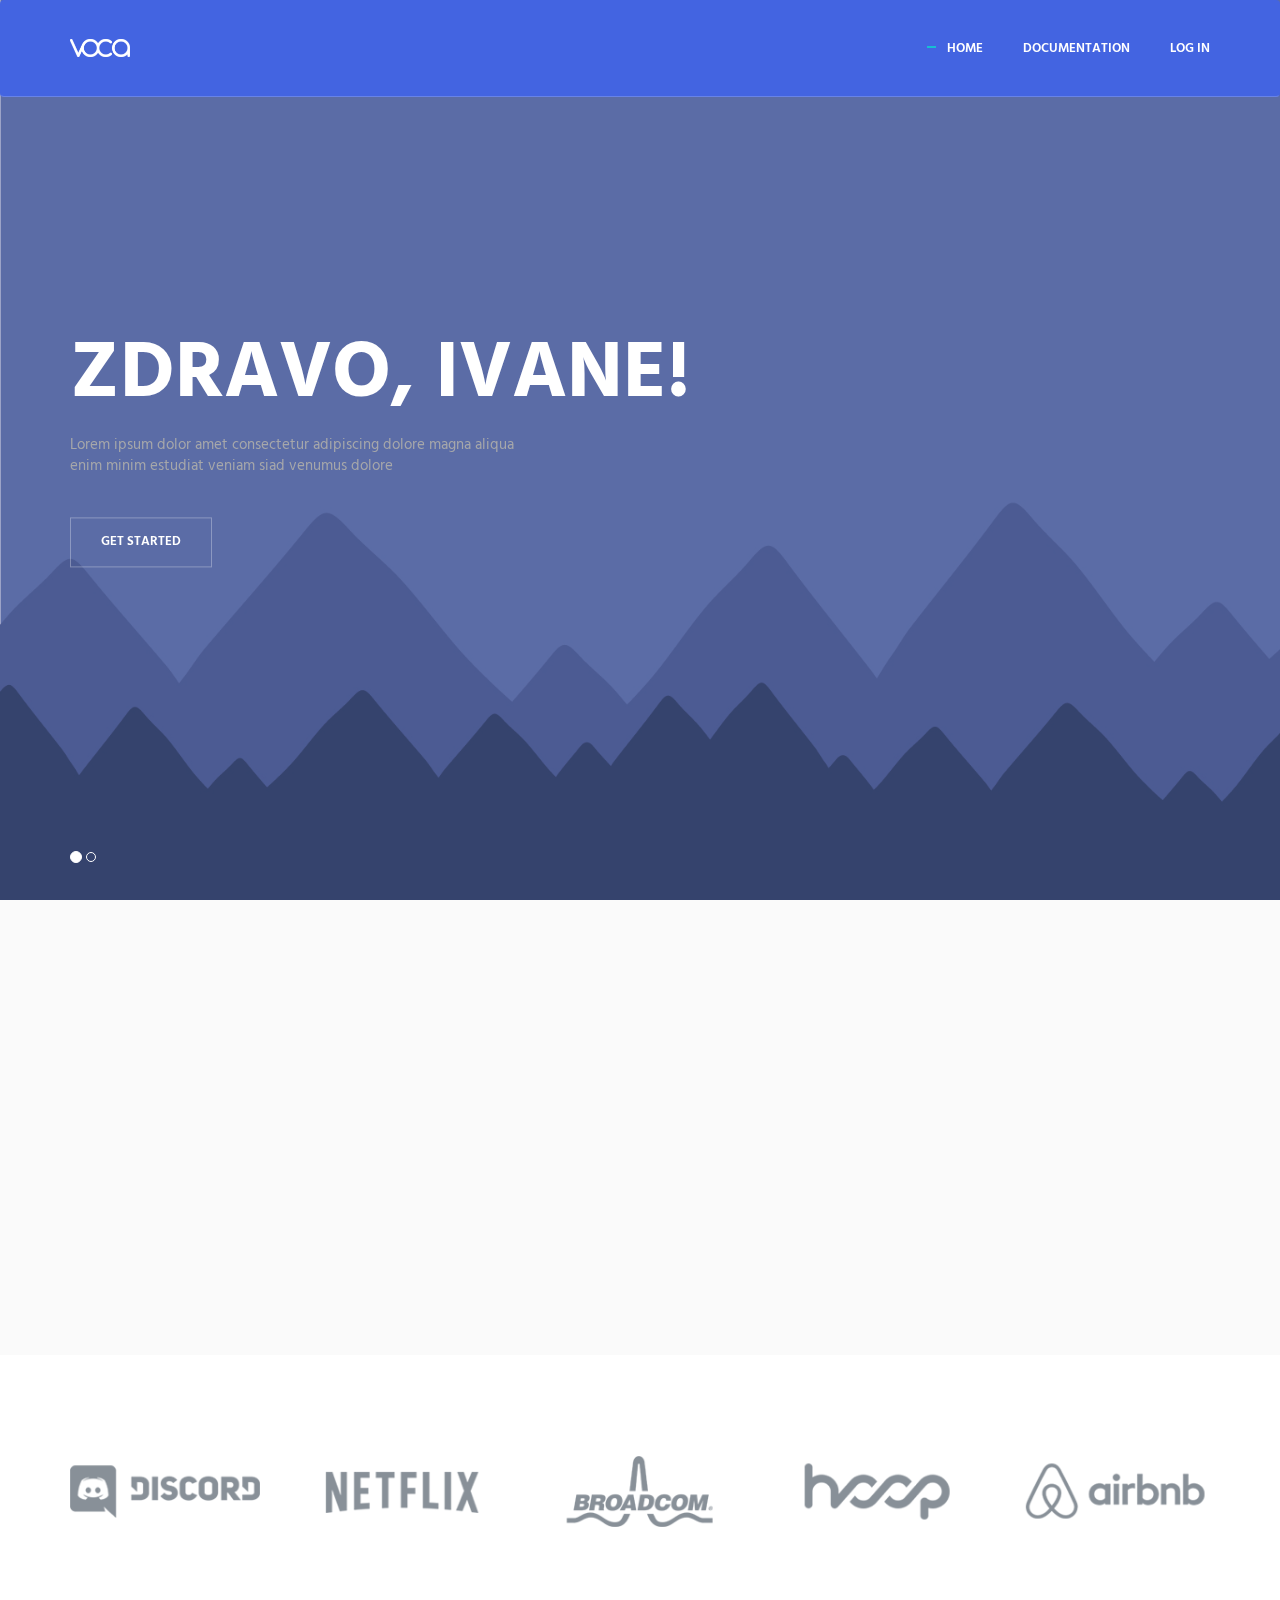
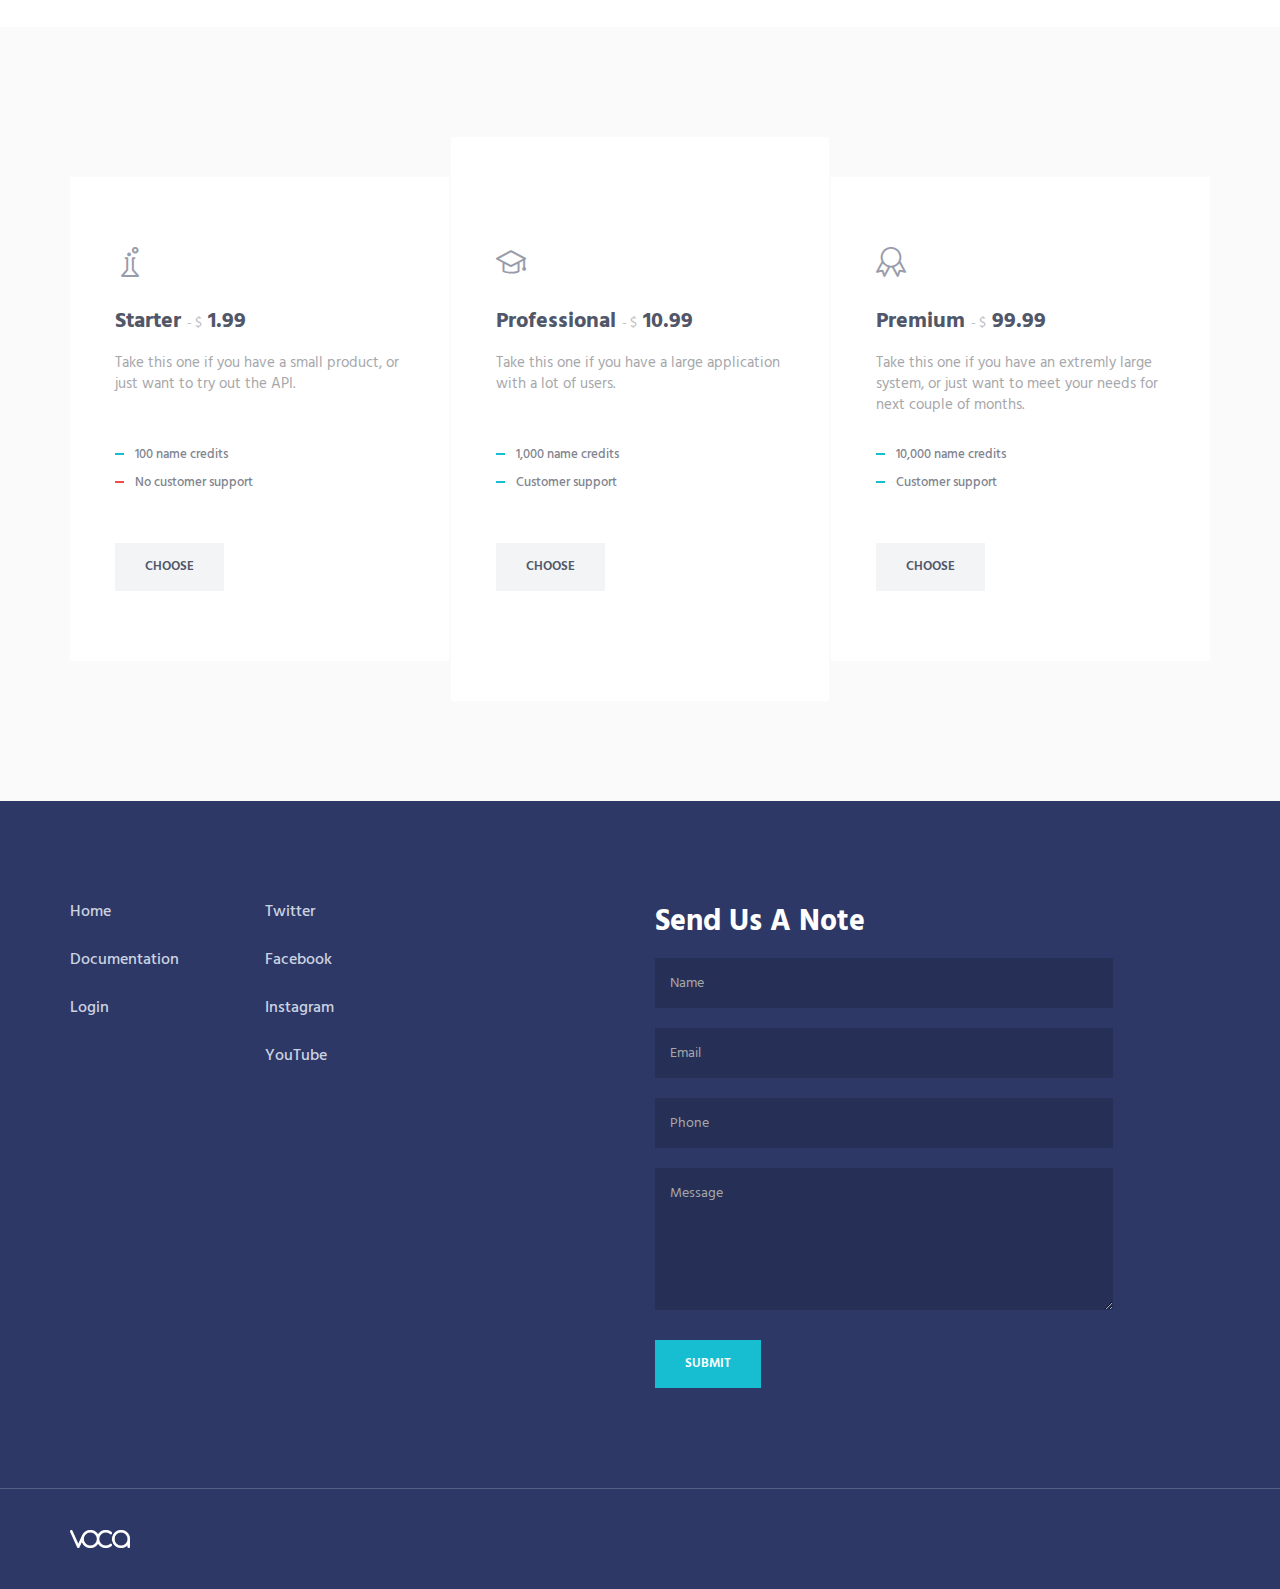
<file: static/index.html>
<!DOCTYPE html>
<html lang="en" class="no-js">
    <!-- BEGIN HEAD -->
    <head>
        <meta charset="utf-8"/>
        <title>Voca API | Official website</title>
        <meta http-equiv="X-UA-Compatible" content="IE=edge">
        <meta content="width=device-width, initial-scale=1" name="viewport"/>
        <meta content="" name="description"/>
        <meta content="" name="author"/>

        <!-- GLOBAL MANDATORY STYLES -->
        <link href="http://fonts.googleapis.com/css?family=Hind:300,400,500,600,700" rel="stylesheet" type="text/css">
        <link href="vendor/simple-line-icons/simple-line-icons.min.css" rel="stylesheet" type="text/css"/>
        <link href="vendor/bootstrap/css/bootstrap.min.css" rel="stylesheet" type="text/css"/>

        <!-- PAGE LEVEL PLUGIN STYLES -->
        <link href="css/animate.css" rel="stylesheet">
        <link href="vendor/swiper/css/swiper.min.css" rel="stylesheet" type="text/css"/>

        <!-- THEME STYLES -->
        <link href="css/layout.css" rel="stylesheet" type="text/css"/>

        <!-- Favicon -->
        <link rel="shortcut icon" href="favicon.ico"/>
    </head>
    <!-- END HEAD -->

    <!-- BODY -->
    <body>

        <!--========== HEADER ==========-->
        <header class="header navbar-fixed-top">
            <!-- Navbar -->
            <nav class="navbar" role="navigation">
                <div class="container">
                    <!-- Brand and toggle get grouped for better mobile display -->
                    <div class="menu-container">
                        <button type="button" class="navbar-toggle" data-toggle="collapse" data-target=".nav-collapse">
                            <span class="sr-only">Toggle navigation</span>
                            <span class="toggle-icon"></span>
                        </button>

                        <!-- Logo -->
                        <div class="logo">
                            <a class="logo-wrap" href="index.html">
                                <img class="logo-img logo-img-main" src="img/logo.png" alt="Asentus Logo">
                                <img class="logo-img logo-img-active" src="img/logo-dark.png" alt="Asentus Logo">
                            </a>
                        </div>
                        <!-- End Logo -->
                    </div>

                    <!-- Collect the nav links, forms, and other content for toggling -->
                    <div class="collapse navbar-collapse nav-collapse">
                        <div class="menu-container">
                            <ul class="navbar-nav navbar-nav-right">
                                <li class="nav-item"><a class="nav-item-child nav-item-hover active" href="index.html">Home</a></li>
                                <li class="nav-item"><a class="nav-item-child nav-item-hover" href="documentation.html">Documentation</a></li>
                                <li class="nav-item"><a class="nav-item-child nav-item-hover" href="login.html">Log in</a></li>
                            </ul>
                        </div>
                    </div>
                    <!-- End Navbar Collapse -->
                </div>
            </nav>
            <!-- Navbar -->
        </header>
        <!--========== END HEADER ==========-->

        <!--========== SLIDER ==========-->
        <div id="carousel-example-generic" class="carousel slide" data-ride="carousel">
            <div class="container">
                <!-- Indicators -->
                <ol class="carousel-indicators">
                    <li data-target="#carousel-example-generic" data-slide-to="0" class="active"></li>
                    <li data-target="#carousel-example-generic" data-slide-to="1"></li>
                </ol>
            </div>

            <!-- Wrapper for slides -->
            <div class="carousel-inner"  style="background-image: url('img/1920x1080/01.jpg'); background-size: cover;" role="listbox">
                <div class="item active">
                    <div class="container">
                        <div class="carousel-centered">
                            <div class="margin-b-40">
                                <h1 class="carousel-title">Zdravo, Ivane!</h1>
                                <p>Lorem ipsum dolor amet consectetur adipiscing dolore magna aliqua <br/> enim minim estudiat veniam siad venumus dolore</p>
                            </div>
                            <a href="#" class="btn-theme btn-theme-sm btn-white-brd text-uppercase">Get started</a>
                        </div>
                    </div>
                </div>
                <div class="item">
                    <div class="container">
                        <div class="carousel-centered">
                            <div class="margin-b-40">
                                <h2 class="carousel-title">Hi-Tech Design</h2>
                                <p>Lorem ipsum dolor amet consectetur adipiscing dolore magna aliqua <br/> enim minim estudiat veniam siad venumus dolore</p>
                            </div>
                            <a href="#" class="btn-theme btn-theme-sm btn-white-brd text-uppercase">Get started</a>
                        </div>
                    </div>
                </div>
            </div>
        </div>
        <!--========== SLIDER ==========-->

        <!--========== PAGE LAYOUT ==========-->
        <!-- Service -->
        <div class="bg-color-sky-light" data-auto-height="true">
            <div class="content-lg container">
			
                <div class="row row-space-1 margin-b-2">
                    <div class="col-sm-4 sm-margin-b-2">
                        <div class="wow fadeInLeft" data-wow-duration=".3" data-wow-delay=".3s">
                            <div class="service" data-height="height">
                                <div class="service-element">
                                    <i class="service-icon icon-speedometer"></i>
                                </div>
                                <div class="service-info">
                                    <h3>Adjustuble</h3>
                                    <p class="margin-b-5">You can adjust the amount of names to your needs.</p>
                                </div>
                                <a href="#" class="content-wrapper-link"></a>    
                            </div>
                        </div>
                    </div>
                    <div class="col-sm-4 sm-margin-b-2">
                        <div class="wow fadeInLeft" data-wow-duration=".3" data-wow-delay=".2s">
                            <div class="service" data-height="height">
                                <div class="service-element">
                                    <i class="service-icon icon-user"></i>
                                </div>
                                <div class="service-info">
                                    <h3>More personal</h3>
                                    <p class="margin-b-5">We make your applications sound more personal.</p>
                                </div>
                                <a href="#" class="content-wrapper-link"></a>    
                            </div>
                        </div>
                    </div>
                    <div class="col-sm-4">
                        <div class="wow fadeInLeft" data-wow-duration=".3" data-wow-delay=".1s">
                            <div class="service" data-height="height">
                                <div class="service-element">
                                    <i class="service-icon icon-badge"></i>
                                </div>
                                <div class="service-info">
                                    <h3>Human supervised</h3>
                                    <p class="margin-b-5">We review every single name that we guarantee for.</p>
                                </div>
                                <a href="#" class="content-wrapper-link"></a>    
                            </div>
                        </div>
                    </div>
                </div>
                <!--// end row -->

            </div>
        </div>
        <!-- End Service -->

        <!-- Clients -->
        <div class="bg-color-white">
            <div class="content-lg container">
                <!-- Swiper Clients -->
                <div class="swiper-slider swiper-clients">
                    <!-- Swiper Wrapper -->
                    <div class="swiper-wrapper">
                        <div class="swiper-slide">
                            <img class="swiper-clients-img" src="img/clients/01.png" alt="Clients Logo">
                        </div>
                        <div class="swiper-slide">
                            <img class="swiper-clients-img" src="img/clients/02.png" alt="Clients Logo">
                        </div>
                        <div class="swiper-slide">
                            <img class="swiper-clients-img" src="img/clients/03.png" alt="Clients Logo">
                        </div>
                        <div class="swiper-slide">
                            <img class="swiper-clients-img" src="img/clients/04.png" alt="Clients Logo">
                        </div>
                        <div class="swiper-slide">
                            <img class="swiper-clients-img" src="img/clients/05.png" alt="Clients Logo">
                        </div>
                        <div class="swiper-slide">
                            <img class="swiper-clients-img" src="img/clients/06.png" alt="Clients Logo">
                        </div>
                    </div>
                    <!-- End Swiper Wrapper -->
                </div>
                <!-- End Swiper Clients -->
            </div>
        </div>
        <!-- End Clients -->

        <!-- Pricing -->
        <div class="bg-color-sky-light">
            <div class="content-lg container">
                <div class="row row-space-1">
                    <div class="col-sm-4 sm-margin-b-2">
                        <!-- Pricing -->
                        <div class="pricing">
                            <div class="margin-b-30">
                                <i class="pricing-icon icon-chemistry"></i>
                                <h3>Starter <span> - $</span> 1.99</h3>
                                <p>Take this one if you have a small product, or just want to try out the API.<br/><br/></p>
                            </div>
                            <ul class="list-unstyled pricing-list margin-b-50">
                                <li class="pricing-list-item">100 name credits</li>
                                <li class="pricing-list-item negative">No customer support</li>
                            </ul>
                            <a href="pricing.html" class="btn-theme btn-theme-sm btn-default-bg text-uppercase">Choose</a>
                        </div>
                        <!-- End Pricing -->
                    </div>
                    <div class="col-sm-4 sm-margin-b-2">
                        <!-- Pricing -->
                        <div class="pricing pricing-active">
                            <div class="margin-b-30">
                                <i class="pricing-icon icon-graduation"></i>
                                <h3>Professional <span> - $</span> 10.99</h3>
                                <p>Take this one if you have a large application with a lot of users.<br/><br/></p>
                            </div>
                            <ul class="list-unstyled pricing-list margin-b-50">
                                <li class="pricing-list-item">1,000 name credits</li>
                                <li class="pricing-list-item">Customer support</li>
                            </ul>
                            <a href="pricing.html" class="btn-theme btn-theme-sm btn-default-bg text-uppercase">Choose</a>
                        </div>
                        <!-- End Pricing -->
                    </div>
                    <div class="col-sm-4">
                        <!-- Pricing -->
                        <div class="pricing">
                            <div class="margin-b-30">
                                <i class="pricing-icon icon-badge"></i>
                                <h3>Premium <span> - $</span> 99.99</h3>
                                <p>Take this one if you have an extremly large system, or just want to meet your needs for next couple of months.</p>
                            </div>
                            <ul class="list-unstyled pricing-list margin-b-50">
                                <li class="pricing-list-item">10,000 name credits</li>
                                <li class="pricing-list-item">Customer support</li>
                            </ul>
                            <a href="pricing.html" class="btn-theme btn-theme-sm btn-default-bg text-uppercase">Choose</a>
                        </div>
                        <!-- End Pricing -->
                    </div>
                </div>
                <!--// end row -->
            </div>
        </div>
        <!-- End Pricing -->

        <!--========== END PAGE LAYOUT ==========-->

        <!--========== FOOTER ==========-->
        <footer class="footer">
            <!-- Links -->
            <div class="footer-seperator">
                <div class="content-lg container">
                    <div class="row">
                        <div class="col-sm-2 sm-margin-b-50">
                            <!-- List -->
                            <ul class="list-unstyled footer-list">
                                <li class="footer-list-item"><a class="footer-list-link" href="#">Home</a></li>
                                <li class="footer-list-item"><a class="footer-list-link" href="#">Documentation</a></li>
                                <li class="footer-list-item"><a class="footer-list-link" href="#">Login</a></li>
                            </ul>
                            <!-- End List -->
                        </div>
                        <div class="col-sm-4 sm-margin-b-30">
                            <!-- List -->
                            <ul class="list-unstyled footer-list">
                                <li class="footer-list-item"><a class="footer-list-link" href="#">Twitter</a></li>
                                <li class="footer-list-item"><a class="footer-list-link" href="#">Facebook</a></li>
                                <li class="footer-list-item"><a class="footer-list-link" href="#">Instagram</a></li>
                                <li class="footer-list-item"><a class="footer-list-link" href="#">YouTube</a></li>
                            </ul>
                            <!-- End List -->
                        </div>
                        <div class="col-sm-5 sm-margin-b-30">
                            <h2 class="color-white">Send Us A Note</h2>
                            <input type="text" class="form-control footer-input margin-b-20" placeholder="Name" required>
                            <input type="email" class="form-control footer-input margin-b-20" placeholder="Email" required>
                            <input type="text" class="form-control footer-input margin-b-20" placeholder="Phone" required>
                            <textarea class="form-control footer-input margin-b-30 padding-control" rows="6" placeholder="Message" required></textarea>
                            <button type="submit" class="btn-theme btn-theme-sm btn-base-bg text-uppercase">Submit</button>
                        </div>
                    </div>
                    <!--// end row -->
                </div>
            </div>
            <!-- End Links -->

            <!-- Copyright -->
            <div class="content container">
                <div class="row">
                    <div class="col-xs-6">
                        <img class="footer-logo" src="img/logo.png" alt="Asentus Logo">
                    </div>
                </div>
                <!--// end row -->
            </div>
            <!-- End Copyright -->
        </footer>
        <!--========== END FOOTER ==========-->

        <!-- Back To Top -->
        <a href="javascript:void(0);" class="js-back-to-top back-to-top">Top</a>

        <!-- JAVASCRIPTS(Load javascripts at bottom, this will reduce page load time) -->
        <!-- CORE PLUGINS -->
        <script src="vendor/jquery.min.js" type="text/javascript"></script>
        <script src="vendor/jquery-migrate.min.js" type="text/javascript"></script>
        <script src="vendor/bootstrap/js/bootstrap.min.js" type="text/javascript"></script>

        <!-- PAGE LEVEL PLUGINS -->
        <script src="vendor/jquery.easing.js" type="text/javascript"></script>
        <script src="vendor/jquery.back-to-top.js" type="text/javascript"></script>
        <script src="vendor/jquery.smooth-scroll.js" type="text/javascript"></script>
        <script src="vendor/jquery.wow.min.js" type="text/javascript"></script>
        <script src="vendor/swiper/js/swiper.jquery.min.js" type="text/javascript"></script>
        <script src="vendor/masonry/jquery.masonry.pkgd.min.js" type="text/javascript"></script>
        <script src="vendor/masonry/imagesloaded.pkgd.min.js" type="text/javascript"></script>

        <!-- PAGE LEVEL SCRIPTS -->
        <script src="js/layout.min.js" type="text/javascript"></script>
        <script src="js/components/wow.min.js" type="text/javascript"></script>
        <script src="js/components/swiper.min.js" type="text/javascript"></script>
        <script src="js/components/masonry.min.js" type="text/javascript"></script>

    </body>
    <!-- END BODY -->
</html>
</file>
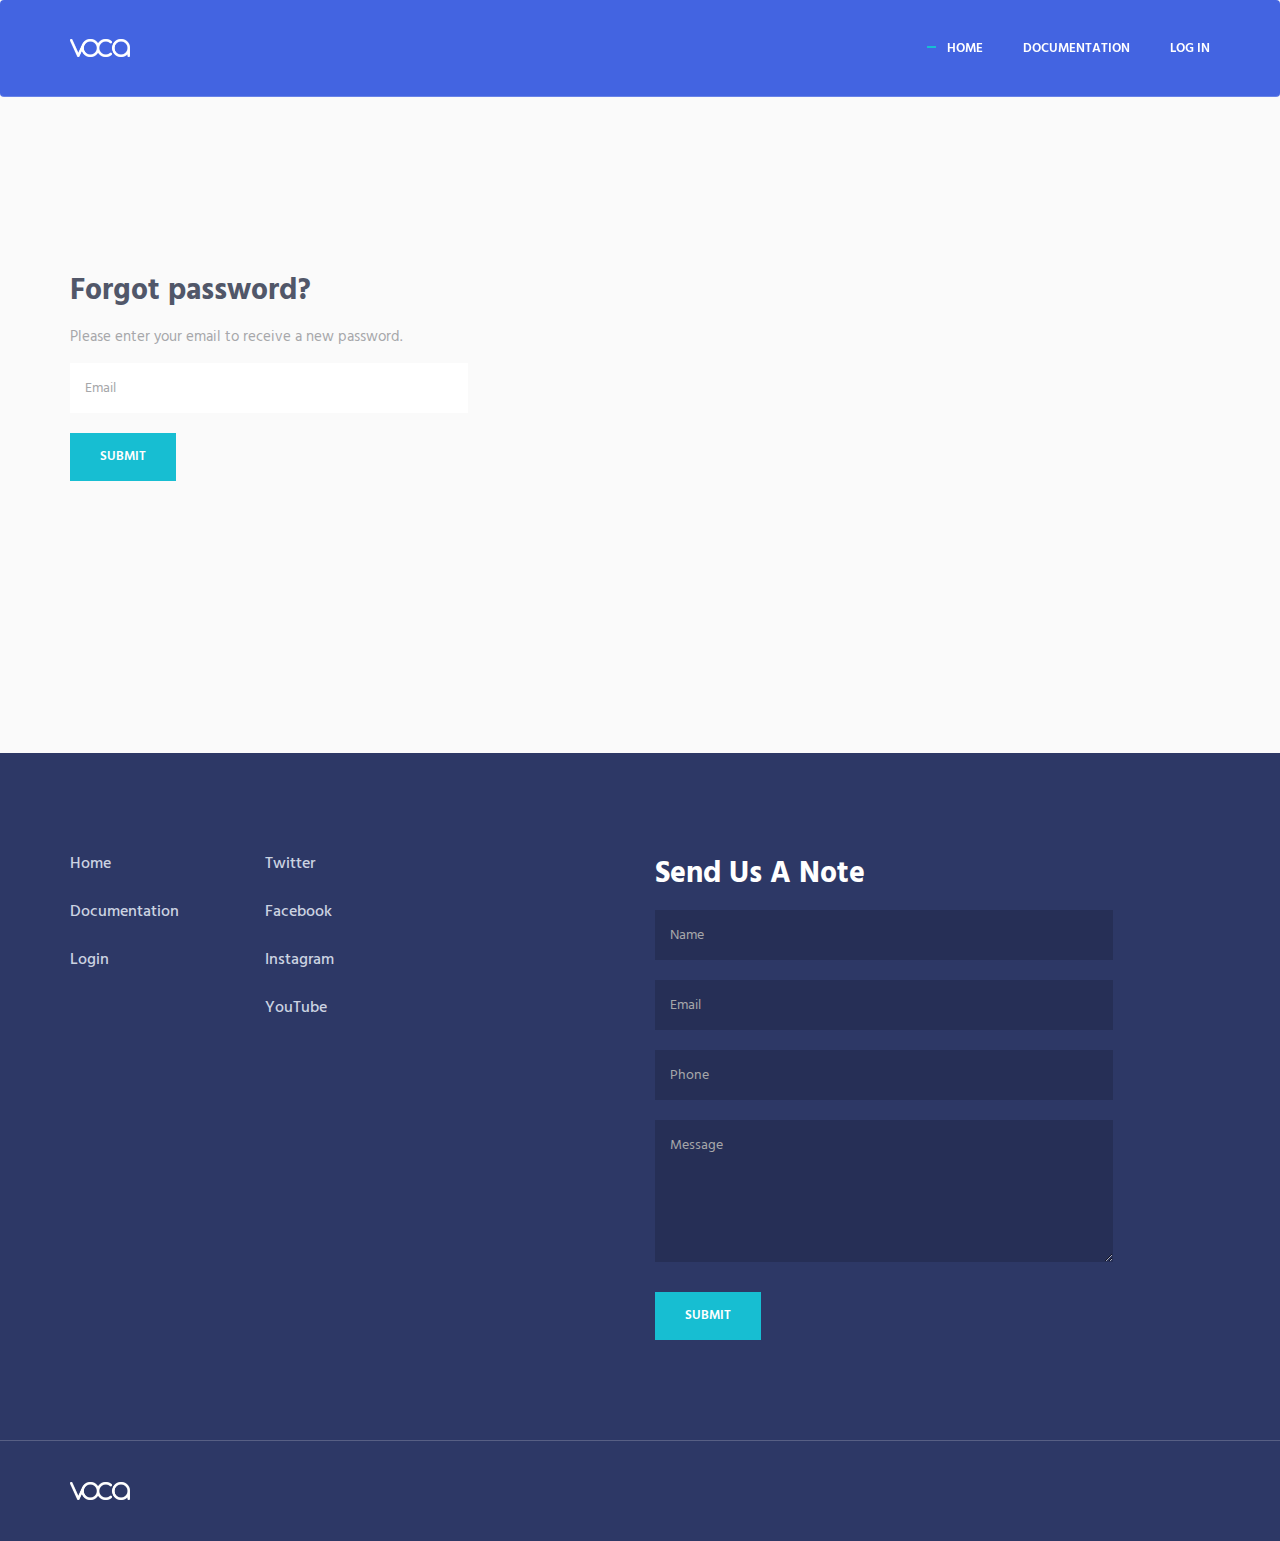
<file: static/forgot-password.html>
<!DOCTYPE html>
<html lang="en" class="no-js">
    <!-- BEGIN HEAD -->
    <head>
        <meta charset="utf-8"/>
        <title>Voca API | Official website</title>
        <meta http-equiv="X-UA-Compatible" content="IE=edge">
        <meta content="width=device-width, initial-scale=1" name="viewport"/>
        <meta content="" name="description"/>
        <meta content="" name="author"/>

        <!-- GLOBAL MANDATORY STYLES -->
        <link href="http://fonts.googleapis.com/css?family=Hind:300,400,500,600,700" rel="stylesheet" type="text/css">
        <link href="vendor/simple-line-icons/simple-line-icons.min.css" rel="stylesheet" type="text/css"/>
        <link href="vendor/bootstrap/css/bootstrap.min.css" rel="stylesheet" type="text/css"/>

        <!-- PAGE LEVEL PLUGIN STYLES -->
        <link href="css/animate.css" rel="stylesheet">
        <link href="vendor/swiper/css/swiper.min.css" rel="stylesheet" type="text/css"/>

        <!-- THEME STYLES -->
        <link href="css/layout.css" rel="stylesheet" type="text/css"/>

        <!-- Favicon -->
        <link rel="shortcut icon" href="favicon.ico"/>
    </head>
    <!-- END HEAD -->

    <!-- BODY -->
    <body>

        <!--========== HEADER ==========-->
        <header class="header navbar-fixed-top">
            <!-- Navbar -->
            <nav class="navbar" role="navigation">
                <div class="container">
                    <!-- Brand and toggle get grouped for better mobile display -->
                    <div class="menu-container">
                        <button type="button" class="navbar-toggle" data-toggle="collapse" data-target=".nav-collapse">
                            <span class="sr-only">Toggle navigation</span>
                            <span class="toggle-icon"></span>
                        </button>

                        <!-- Logo -->
                        <div class="logo">
                            <a class="logo-wrap" href="index.html">
                                <img class="logo-img logo-img-main" src="img/logo.png" alt="Asentus Logo">
                                <img class="logo-img logo-img-active" src="img/logo-dark.png" alt="Asentus Logo">
                            </a>
                        </div>
                        <!-- End Logo -->
                    </div>

                    <!-- Collect the nav links, forms, and other content for toggling -->
                    <div class="collapse navbar-collapse nav-collapse">
                        <div class="menu-container">
                            <ul class="navbar-nav navbar-nav-right">
                                <li class="nav-item"><a class="nav-item-child nav-item-hover active" href="index.html">Home</a></li>
                                <li class="nav-item"><a class="nav-item-child nav-item-hover" href="documentation.html">Documentation</a></li>
                                <li class="nav-item"><a class="nav-item-child nav-item-hover" href="contact.html">Log in</a></li>
                            </ul>
                        </div>
                    </div>
                    <!-- End Navbar Collapse -->
                </div>
            </nav>
            <!-- Navbar -->
        </header>
        <!--========== END HEADER ==========-->

        <!--========== PAGE LAYOUT ==========-->
        <!-- Service -->
        <div class="bg-color-sky-light" data-auto-height="true">
            <div class="content-lg container">
			
                <div class="row row-space-1 margin-b-2 register-login-container">
					<div class="col-lg-6 col-md-6 col-sm-6 col-xs-12 register-login-child-left">
                            <h2>Forgot password?</h2>
                            <p>Please enter your email to receive a new password.</p>
                            <input type="email" class="form-control footer-input margin-b-20 bg-color-white" placeholder="Email" required>
                            <button type="submit" class="btn-theme btn-theme-sm btn-base-bg text-uppercase">Submit</button>
					</div>
                </div>
                <!--// end row -->

            </div>
        </div>
        <!-- End Service -->

        <!--========== END PAGE LAYOUT ==========-->

        <!--========== FOOTER ==========-->
        <footer class="footer">
            <!-- Links -->
            <div class="footer-seperator">
                <div class="content-lg container">
                    <div class="row">
                        <div class="col-sm-2 sm-margin-b-50">
                            <!-- List -->
                            <ul class="list-unstyled footer-list">
                                <li class="footer-list-item"><a class="footer-list-link" href="#">Home</a></li>
                                <li class="footer-list-item"><a class="footer-list-link" href="#">Documentation</a></li>
                                <li class="footer-list-item"><a class="footer-list-link" href="#">Login</a></li>
                            </ul>
                            <!-- End List -->
                        </div>
                        <div class="col-sm-4 sm-margin-b-30">
                            <!-- List -->
                            <ul class="list-unstyled footer-list">
                                <li class="footer-list-item"><a class="footer-list-link" href="#">Twitter</a></li>
                                <li class="footer-list-item"><a class="footer-list-link" href="#">Facebook</a></li>
                                <li class="footer-list-item"><a class="footer-list-link" href="#">Instagram</a></li>
                                <li class="footer-list-item"><a class="footer-list-link" href="#">YouTube</a></li>
                            </ul>
                            <!-- End List -->
                        </div>
                        <div class="col-sm-5 sm-margin-b-30">
                            <h2 class="color-white">Send Us A Note</h2>
                            <input type="text" class="form-control footer-input margin-b-20" placeholder="Name" required>
                            <input type="email" class="form-control footer-input margin-b-20" placeholder="Email" required>
                            <input type="text" class="form-control footer-input margin-b-20" placeholder="Phone" required>
                            <textarea class="form-control footer-input margin-b-30 padding-control" rows="6" placeholder="Message" required></textarea>
                            <button type="submit" class="btn-theme btn-theme-sm btn-base-bg text-uppercase">Submit</button>
                        </div>
                    </div>
                    <!--// end row -->
                </div>
            </div>
            <!-- End Links -->

            <!-- Copyright -->
            <div class="content container">
                <div class="row">
                    <div class="col-xs-6">
                        <img class="footer-logo" src="img/logo.png" alt="Asentus Logo">
                    </div>
                </div>
                <!--// end row -->
            </div>
            <!-- End Copyright -->
        </footer>
        <!--========== END FOOTER ==========-->

        <!-- Back To Top -->
        <a href="javascript:void(0);" class="js-back-to-top back-to-top">Top</a>

        <!-- JAVASCRIPTS(Load javascripts at bottom, this will reduce page load time) -->
        <!-- CORE PLUGINS -->
        <script src="vendor/jquery.min.js" type="text/javascript"></script>
        <script src="vendor/jquery-migrate.min.js" type="text/javascript"></script>
        <script src="vendor/bootstrap/js/bootstrap.min.js" type="text/javascript"></script>

        <!-- PAGE LEVEL PLUGINS -->
        <script src="vendor/jquery.easing.js" type="text/javascript"></script>
        <script src="vendor/jquery.back-to-top.js" type="text/javascript"></script>
        <script src="vendor/jquery.smooth-scroll.js" type="text/javascript"></script>
        <script src="vendor/jquery.wow.min.js" type="text/javascript"></script>
        <script src="vendor/swiper/js/swiper.jquery.min.js" type="text/javascript"></script>
        <script src="vendor/masonry/jquery.masonry.pkgd.min.js" type="text/javascript"></script>
        <script src="vendor/masonry/imagesloaded.pkgd.min.js" type="text/javascript"></script>

        <!-- PAGE LEVEL SCRIPTS -->
        <script src="js/layout.min.js" type="text/javascript"></script>
        <script src="js/components/wow.min.js" type="text/javascript"></script>
        <script src="js/components/swiper.min.js" type="text/javascript"></script>
        <script src="js/components/masonry.min.js" type="text/javascript"></script>

    </body>
    <!-- END BODY -->
</html>
</file>
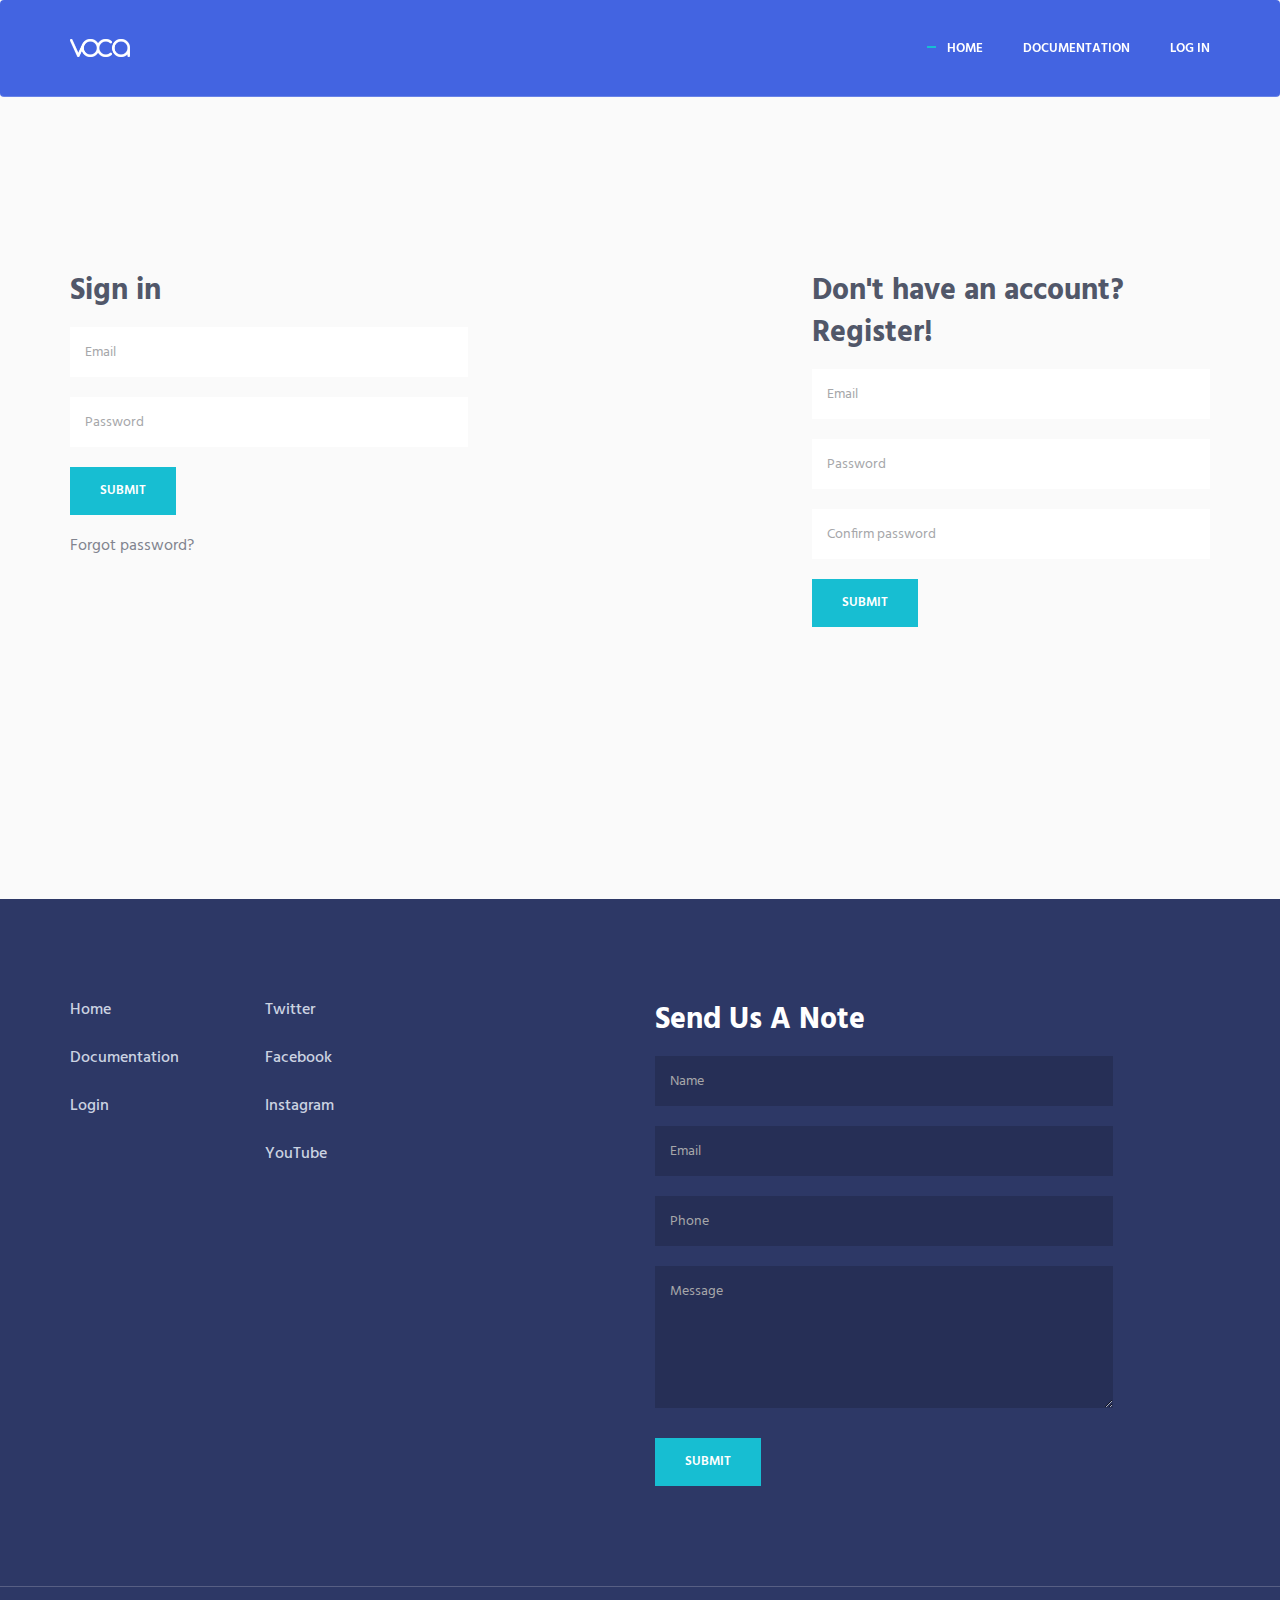
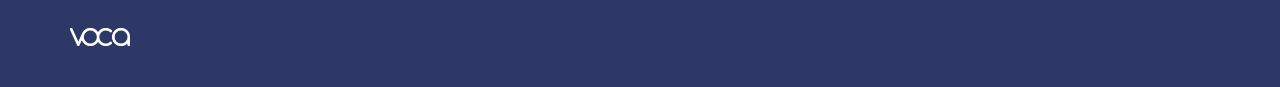
<file: static/login.html>
<!DOCTYPE html>
<html lang="en" class="no-js">
    <!-- BEGIN HEAD -->
    <head>
        <meta charset="utf-8"/>
        <title>Voca API | Official website</title>
        <meta http-equiv="X-UA-Compatible" content="IE=edge">
        <meta content="width=device-width, initial-scale=1" name="viewport"/>
        <meta content="" name="description"/>
        <meta content="" name="author"/>

        <!-- GLOBAL MANDATORY STYLES -->
        <link href="http://fonts.googleapis.com/css?family=Hind:300,400,500,600,700" rel="stylesheet" type="text/css">
        <link href="vendor/simple-line-icons/simple-line-icons.min.css" rel="stylesheet" type="text/css"/>
        <link href="vendor/bootstrap/css/bootstrap.min.css" rel="stylesheet" type="text/css"/>

        <!-- PAGE LEVEL PLUGIN STYLES -->
        <link href="css/animate.css" rel="stylesheet">
        <link href="vendor/swiper/css/swiper.min.css" rel="stylesheet" type="text/css"/>

        <!-- THEME STYLES -->
        <link href="css/layout.css" rel="stylesheet" type="text/css"/>

        <!-- Favicon -->
        <link rel="shortcut icon" href="favicon.ico"/>
    </head>
    <!-- END HEAD -->

    <!-- BODY -->
    <body>

        <!--========== HEADER ==========-->
        <header class="header navbar-fixed-top">
            <!-- Navbar -->
            <nav class="navbar" role="navigation">
                <div class="container">
                    <!-- Brand and toggle get grouped for better mobile display -->
                    <div class="menu-container">
                        <button type="button" class="navbar-toggle" data-toggle="collapse" data-target=".nav-collapse">
                            <span class="sr-only">Toggle navigation</span>
                            <span class="toggle-icon"></span>
                        </button>

                        <!-- Logo -->
                        <div class="logo">
                            <a class="logo-wrap" href="index.html">
                                <img class="logo-img logo-img-main" src="img/logo.png" alt="Asentus Logo">
                                <img class="logo-img logo-img-active" src="img/logo-dark.png" alt="Asentus Logo">
                            </a>
                        </div>
                        <!-- End Logo -->
                    </div>

                    <!-- Collect the nav links, forms, and other content for toggling -->
                    <div class="collapse navbar-collapse nav-collapse">
                        <div class="menu-container">
                            <ul class="navbar-nav navbar-nav-right">
                                <li class="nav-item"><a class="nav-item-child nav-item-hover active" href="index.html">Home</a></li>
                                <li class="nav-item"><a class="nav-item-child nav-item-hover" href="documentation.html">Documentation</a></li>
                                <li class="nav-item"><a class="nav-item-child nav-item-hover" href="contact.html">Log in</a></li>
                            </ul>
                        </div>
                    </div>
                    <!-- End Navbar Collapse -->
                </div>
            </nav>
            <!-- Navbar -->
        </header>
        <!--========== END HEADER ==========-->

        <!--========== PAGE LAYOUT ==========-->
        <!-- Service -->
        <div class="bg-color-sky-light" data-auto-height="true">
            <div class="content-lg container">
			
                <div class="row row-space-1 margin-b-2 register-login-container">
					<div class="col-lg-6 col-md-6 col-sm-6 col-xs-12 register-login-child-left">
                            <h2>Sign in</h2>
                            <input type="email" class="form-control footer-input margin-b-20 bg-color-white" placeholder="Email" required>
							<input type="password" class="form-control footer-input margin-b-20 bg-color-white" placeholder="Password" required>
                            <button type="submit" class="btn-theme btn-theme-sm btn-base-bg text-uppercase">Submit</button>
                            <a class="forgot-password" href="forgot-password.html">Forgot password?</a>
					</div>
					
                    <div class="col-lg-6 col-md-6 col-sm-6 col-xs-12 register-login-child-right">
                            <h2>Don't have an account? Register!</h2>
                            <input type="email" class="form-control footer-input margin-b-20 bg-color-white" placeholder="Email" required>
							<input type="password" class="form-control footer-input margin-b-20 bg-color-white" placeholder="Password" required>
							<input type="password" class="form-control footer-input margin-b-20 bg-color-white" placeholder="Confirm password" required>
                            <button type="submit" class="btn-theme btn-theme-sm btn-base-bg text-uppercase">Submit</button>
					</div>
                </div>
                <!--// end row -->

            </div>
        </div>
        <!-- End Service -->

        <!--========== END PAGE LAYOUT ==========-->

        <!--========== FOOTER ==========-->
        <footer class="footer">
            <!-- Links -->
            <div class="footer-seperator">
                <div class="content-lg container">
                    <div class="row">
                        <div class="col-sm-2 sm-margin-b-50">
                            <!-- List -->
                            <ul class="list-unstyled footer-list">
                                <li class="footer-list-item"><a class="footer-list-link" href="#">Home</a></li>
                                <li class="footer-list-item"><a class="footer-list-link" href="#">Documentation</a></li>
                                <li class="footer-list-item"><a class="footer-list-link" href="#">Login</a></li>
                            </ul>
                            <!-- End List -->
                        </div>
                        <div class="col-sm-4 sm-margin-b-30">
                            <!-- List -->
                            <ul class="list-unstyled footer-list">
                                <li class="footer-list-item"><a class="footer-list-link" href="#">Twitter</a></li>
                                <li class="footer-list-item"><a class="footer-list-link" href="#">Facebook</a></li>
                                <li class="footer-list-item"><a class="footer-list-link" href="#">Instagram</a></li>
                                <li class="footer-list-item"><a class="footer-list-link" href="#">YouTube</a></li>
                            </ul>
                            <!-- End List -->
                        </div>
                        <div class="col-sm-5 sm-margin-b-30">
                            <h2 class="color-white">Send Us A Note</h2>
                            <input type="text" class="form-control footer-input margin-b-20" placeholder="Name" required>
                            <input type="email" class="form-control footer-input margin-b-20" placeholder="Email" required>
                            <input type="text" class="form-control footer-input margin-b-20" placeholder="Phone" required>
                            <textarea class="form-control footer-input margin-b-30 padding-control" rows="6" placeholder="Message" required></textarea>
                            <button type="submit" class="btn-theme btn-theme-sm btn-base-bg text-uppercase">Submit</button>
                        </div>
                    </div>
                    <!--// end row -->
                </div>
            </div>
            <!-- End Links -->

            <!-- Copyright -->
            <div class="content container">
                <div class="row">
                    <div class="col-xs-6">
                        <img class="footer-logo" src="img/logo.png" alt="Asentus Logo">
                    </div>
                </div>
                <!--// end row -->
            </div>
            <!-- End Copyright -->
        </footer>
        <!--========== END FOOTER ==========-->

        <!-- Back To Top -->
        <a href="javascript:void(0);" class="js-back-to-top back-to-top">Top</a>

        <!-- JAVASCRIPTS(Load javascripts at bottom, this will reduce page load time) -->
        <!-- CORE PLUGINS -->
        <script src="vendor/jquery.min.js" type="text/javascript"></script>
        <script src="vendor/jquery-migrate.min.js" type="text/javascript"></script>
        <script src="vendor/bootstrap/js/bootstrap.min.js" type="text/javascript"></script>

        <!-- PAGE LEVEL PLUGINS -->
        <script src="vendor/jquery.easing.js" type="text/javascript"></script>
        <script src="vendor/jquery.back-to-top.js" type="text/javascript"></script>
        <script src="vendor/jquery.smooth-scroll.js" type="text/javascript"></script>
        <script src="vendor/jquery.wow.min.js" type="text/javascript"></script>
        <script src="vendor/swiper/js/swiper.jquery.min.js" type="text/javascript"></script>
        <script src="vendor/masonry/jquery.masonry.pkgd.min.js" type="text/javascript"></script>
        <script src="vendor/masonry/imagesloaded.pkgd.min.js" type="text/javascript"></script>

        <!-- PAGE LEVEL SCRIPTS -->
        <script src="js/layout.min.js" type="text/javascript"></script>
        <script src="js/components/wow.min.js" type="text/javascript"></script>
        <script src="js/components/swiper.min.js" type="text/javascript"></script>
        <script src="js/components/masonry.min.js" type="text/javascript"></script>

    </body>
    <!-- END BODY -->
</html>
</file>
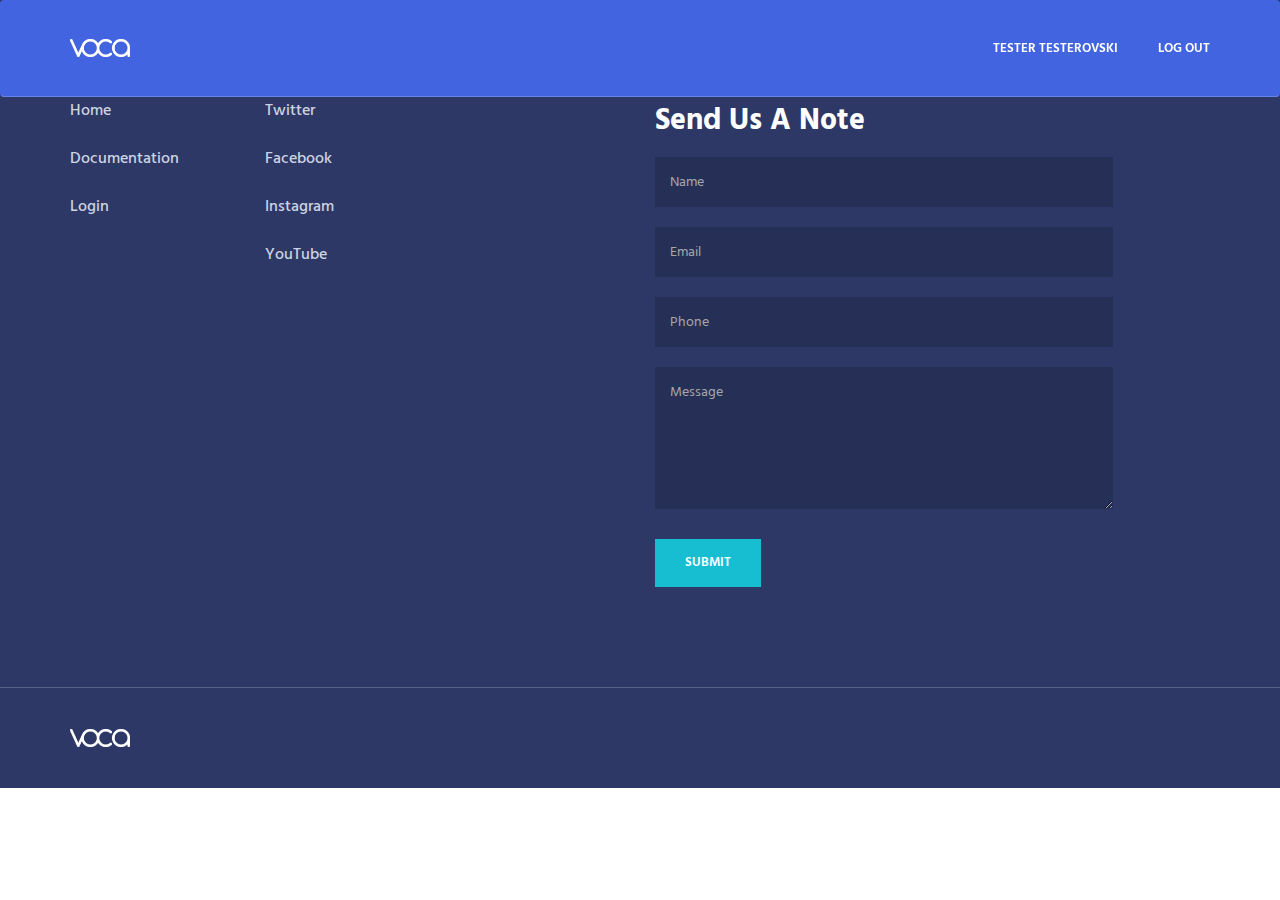
<file: static/profile.html>
<!DOCTYPE html>
<html lang="en" class="no-js">
    <!-- BEGIN HEAD -->
    <head>
        <meta charset="utf-8"/>
        <title>Voca API | Official website</title>
        <meta http-equiv="X-UA-Compatible" content="IE=edge">
        <meta content="width=device-width, initial-scale=1" name="viewport"/>
        <meta content="" name="description"/>
        <meta content="" name="author"/>

        <!-- GLOBAL MANDATORY STYLES -->
        <link href="http://fonts.googleapis.com/css?family=Hind:300,400,500,600,700" rel="stylesheet" type="text/css">
        <link href="vendor/simple-line-icons/simple-line-icons.min.css" rel="stylesheet" type="text/css"/>
        <link href="vendor/bootstrap/css/bootstrap.min.css" rel="stylesheet" type="text/css"/>

        <!-- PAGE LEVEL PLUGIN STYLES -->
        <link href="css/animate.css" rel="stylesheet">
        <link href="vendor/swiper/css/swiper.min.css" rel="stylesheet" type="text/css"/>

        <!-- THEME STYLES -->
        <link href="css/layout.css" rel="stylesheet" type="text/css"/>

        <!-- Favicon -->
        <link rel="shortcut icon" href="favicon.ico"/>
    </head>
    <!-- END HEAD -->

    <!-- BODY -->
    <body>

        <!--========== HEADER ==========-->
        <header class="header navbar-fixed-top">
            <!-- Navbar -->
            <nav class="navbar" role="navigation">
                <div class="container">
                    <!-- Brand and toggle get grouped for better mobile display -->
                    <div class="menu-container">
                        <button type="button" class="navbar-toggle" data-toggle="collapse" data-target=".nav-collapse">
                            <span class="sr-only">Toggle navigation</span>
                            <span class="toggle-icon"></span>
                        </button>

                        <!-- Logo -->
                        <div class="logo">
                            <a class="logo-wrap" href="index.html">
                                <img class="logo-img logo-img-main" src="img/logo.png" alt="Asentus Logo">
                                <img class="logo-img logo-img-active" src="img/logo-dark.png" alt="Asentus Logo">
                            </a>
                        </div>
                        <!-- End Logo -->
                    </div>

                    <!-- Collect the nav links, forms, and other content for toggling -->
                    <div class="collapse navbar-collapse nav-collapse">
                        <div class="menu-container">
                            <ul class="navbar-nav navbar-nav-right">
                                <li class="nav-item"><a class="nav-item-child">Tester Testerovski</a></li>
                                <li class="nav-item"><a class="nav-item-child nav-item-hover" href="index.html">Log out</a></li>
                            </ul>
                        </div>
                    </div>
                    <!-- End Navbar Collapse -->
                </div>
            </nav>
            <!-- Navbar -->
        </header>
        <!--========== END HEADER ==========-->

        <!--========== PAGE LAYOUT ==========-->
        <!-- Service -->
        <div class="bg-color-sky-light">
			
        </div>
        <!-- End Service -->

        
        <!--========== END PAGE LAYOUT ==========-->

        <!--========== FOOTER ==========-->
        <footer class="footer">
            <!-- Links -->
            <div class="footer-seperator">
                <div class="content-lg container">
                    <div class="row">
                        <div class="col-sm-2 sm-margin-b-50">
                            <!-- List -->
                            <ul class="list-unstyled footer-list">
                                <li class="footer-list-item"><a class="footer-list-link" href="#">Home</a></li>
                                <li class="footer-list-item"><a class="footer-list-link" href="#">Documentation</a></li>
                                <li class="footer-list-item"><a class="footer-list-link" href="#">Login</a></li>
                            </ul>
                            <!-- End List -->
                        </div>
                        <div class="col-sm-4 sm-margin-b-30">
                            <!-- List -->
                            <ul class="list-unstyled footer-list">
                                <li class="footer-list-item"><a class="footer-list-link" href="#">Twitter</a></li>
                                <li class="footer-list-item"><a class="footer-list-link" href="#">Facebook</a></li>
                                <li class="footer-list-item"><a class="footer-list-link" href="#">Instagram</a></li>
                                <li class="footer-list-item"><a class="footer-list-link" href="#">YouTube</a></li>
                            </ul>
                            <!-- End List -->
                        </div>
                        <div class="col-sm-5 sm-margin-b-30">
                            <h2 class="color-white">Send Us A Note</h2>
                            <input type="text" class="form-control footer-input margin-b-20" placeholder="Name" required>
                            <input type="email" class="form-control footer-input margin-b-20" placeholder="Email" required>
                            <input type="text" class="form-control footer-input margin-b-20" placeholder="Phone" required>
                            <textarea class="form-control footer-input margin-b-30 padding-control" rows="6" placeholder="Message" required></textarea>
                            <button type="submit" class="btn-theme btn-theme-sm btn-base-bg text-uppercase">Submit</button>
                        </div>
                    </div>
                    <!--// end row -->
                </div>
            </div>
            <!-- End Links -->

            <!-- Copyright -->
            <div class="content container">
                <div class="row">
                    <div class="col-xs-6">
                        <img class="footer-logo" src="img/logo.png" alt="Asentus Logo">
                    </div>
                </div>
                <!--// end row -->
            </div>
            <!-- End Copyright -->
        </footer>
        <!--========== END FOOTER ==========-->

        <!-- Back To Top -->
        <a href="javascript:void(0);" class="js-back-to-top back-to-top">Top</a>

        <!-- JAVASCRIPTS(Load javascripts at bottom, this will reduce page load time) -->
        <!-- CORE PLUGINS -->
        <script src="vendor/jquery.min.js" type="text/javascript"></script>
        <script src="vendor/jquery-migrate.min.js" type="text/javascript"></script>
        <script src="vendor/bootstrap/js/bootstrap.min.js" type="text/javascript"></script>

        <!-- PAGE LEVEL PLUGINS -->
        <script src="vendor/jquery.easing.js" type="text/javascript"></script>
        <script src="vendor/jquery.back-to-top.js" type="text/javascript"></script>
        <script src="vendor/jquery.smooth-scroll.js" type="text/javascript"></script>
        <script src="vendor/jquery.wow.min.js" type="text/javascript"></script>
        <script src="vendor/swiper/js/swiper.jquery.min.js" type="text/javascript"></script>
        <script src="vendor/masonry/jquery.masonry.pkgd.min.js" type="text/javascript"></script>
        <script src="vendor/masonry/imagesloaded.pkgd.min.js" type="text/javascript"></script>

        <!-- PAGE LEVEL SCRIPTS -->
        <script src="js/layout.min.js" type="text/javascript"></script>
        <script src="js/components/wow.min.js" type="text/javascript"></script>
        <script src="js/components/swiper.min.js" type="text/javascript"></script>
        <script src="js/components/masonry.min.js" type="text/javascript"></script>

    </body>
    <!-- END BODY -->
</html>
</file>
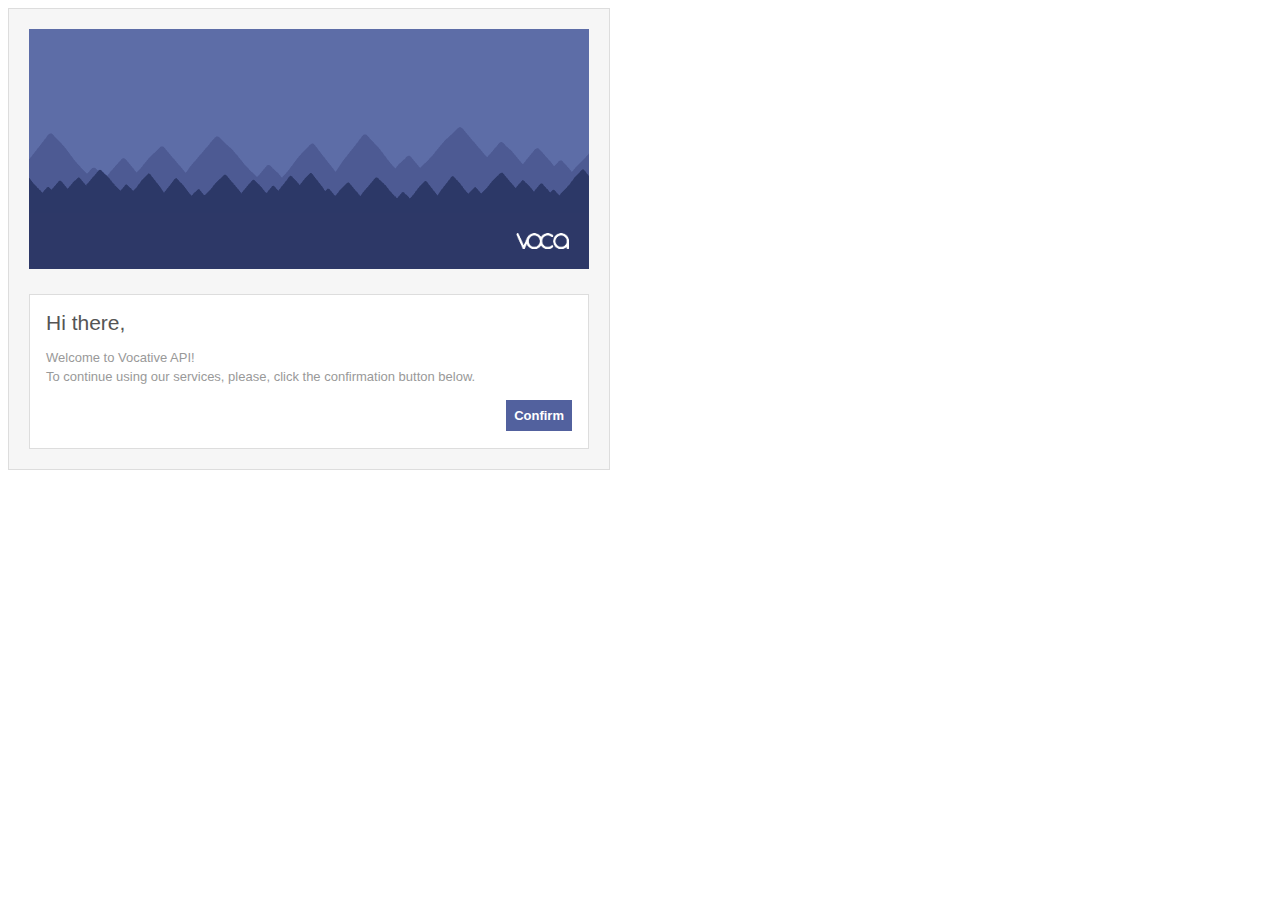
<file: static/email-templates/confirmation.html>
<!DOCTYPE html>
<html>
<head>
    <meta charset="utf-8">
	
    <title>Vocative | Email</title>
	
    <style type="text/css">
		body {
			font-family: helvetica, sans-serif;
		}

		p{
			color:#999999;
			font-size:13px;
			line-height:19px;
			margin:0;
		}
		
		h2{
			color:#555555;
			font-size:21px;
			font-weight:normal;
			margin: 0;
		}

		a{
			color:#000000;
		}

		a.btnLink{
			padding:8px;
			background:#52619E;
			font-size:13px;
			color:#ffffff;
			text-decoration:none;
			font-weight:bold;
		}
		
		.bgItem{
			background: #ffffff;
		}
    </style>
</head>

<body>

    <table width="480" style="background-color: rgb(246, 246, 246); padding: 20px; border:1px solid #dddddd;" border="0" cellspacing="0" cellpadding="0">

        <tbody>
            <tr>
                <td class="movableContentContainer">
                    <!--UpperImage-->
                    <div class="movableContent" style="border: 0px; padding-top: 0px; position: relative;">
                        <table border="0" cellpadding="0" cellspacing="0" width="100%">
                            
                            <tr>
                                <td align="center" bgcolor="#52619E" height="184" style="background:url('imgs/bigImg.png') #52619E no-repeat;background-size:560px 184px;" valign="middle" width="560">
                                    <div class="contentEditableContainer contentImageEditable">
                                        <div class="contentEditable">
                                            <img class="banner" alt="product image" data-default="placeholder" style="display: block;" data-max-width="560" height="184" src="imgs/bigImg.png" width="560" />
                                        </div>
                                    </div>
                                </td>
                            </tr>
                        </table>
                    </div>

                    <div class="movableContent" style="border: 0px; padding-top: 0px; position: relative;">
                        <table border="0" cellpadding="0" cellspacing="0" width="100%">
                            <tr>
                                <td align="right" bgcolor="#2D3867" style="padding:20px;">
                                    <div class="contentEditableContainer contentTextEditable">
                                        <div class="contentEditable">
                                            <p style="color:#ffffff;font-size:16px;line-height:19px;">
                                                <img style="display: block;" height="16" src="imgs/logo.png" />
                                            </p>
                                        </div>
                                    </div>
                                </td>
                            </tr>
                        </table>
                    </div>

                    <div class="movableContent" style="border: 0px; padding-top: 0px; position: relative;">
                        <table border="0" cellpadding="0" cellspacing="0" width="100%">
                            <tbody>
                                <tr>
                                    <td height="25"></td>
                                </tr>
                                <tr>
                                    <td>
                                        <table align="center" class='bgItem' border="0" cellpadding="0" cellspacing="0" style="border:1px solid #dddddd" valign="top" width="100%">
                                            <tbody>
                                                <tr>
                                                    <td colspan="3" height="16"></td>
                                                </tr>
                                                <tr>
                                                    <td width="16"></td>
                                                    <td>
                                                        <table align="center" class='bgItem' border="0" cellpadding="0" cellspacing="0" valign="top" width="100%">
                                                            <tbody>
                                                                <tr>
                                                                    <td align="left" valign="top">
                                                                        <div class="contentEditableContainer contentTextEditable">
                                                                            <div class="contentEditable">
                                                                                <h2>
                                                                                    Hi there,
                                                                                </h2>
                                                                            </div>
                                                                        </div>
                                                                    </td>
                                                                </tr>
                                                                <tr>
                                                                    <td height="13"></td>
                                                                </tr>
                                                                <tr>
                                                                    <td align="left" valign="top">
                                                                        <div class="contentEditableContainer contentTextEditable">
                                                                            <div class="contentEditable">
                                                                                <p>
                                                                                    Welcome to Vocative API!<br/>
																					To continue using our services, please, click the confirmation button below.
                                                                                </p>
                                                                            </div>
                                                                        </div>
                                                                    </td>
                                                                </tr>
                                                                <tr>
                                                                    <td height="20"></td>
                                                                </tr>
                                                                <tr>
                                                                    <td align="right" style="padding-bottom:8px;" valign="top">
                                                                        <div class="contentEditableContainer contentTextEditable">
                                                                            <div class="contentEditable">
                                                                                <a target='_blank' href="#" class='btnLink' >Confirm</a>
                                                                            </div>
                                                                        </div>
                                                                    </td>
                                                                </tr>
                                                            </tbody>
                                                        </table>
                                                    </td>
                                                    <td width="16"></td>
                                                </tr>
                                                <tr>
                                                    <td colspan="3" height="16"></td>
                                                </tr>
                                            </tbody>
                                        </table>
                                    </td>
                                </tr>
                            </tbody>
                        </table>
                    </div>
                </td>
            </tr>
        </tbody>
    </table>

</body>
</html>
</file>
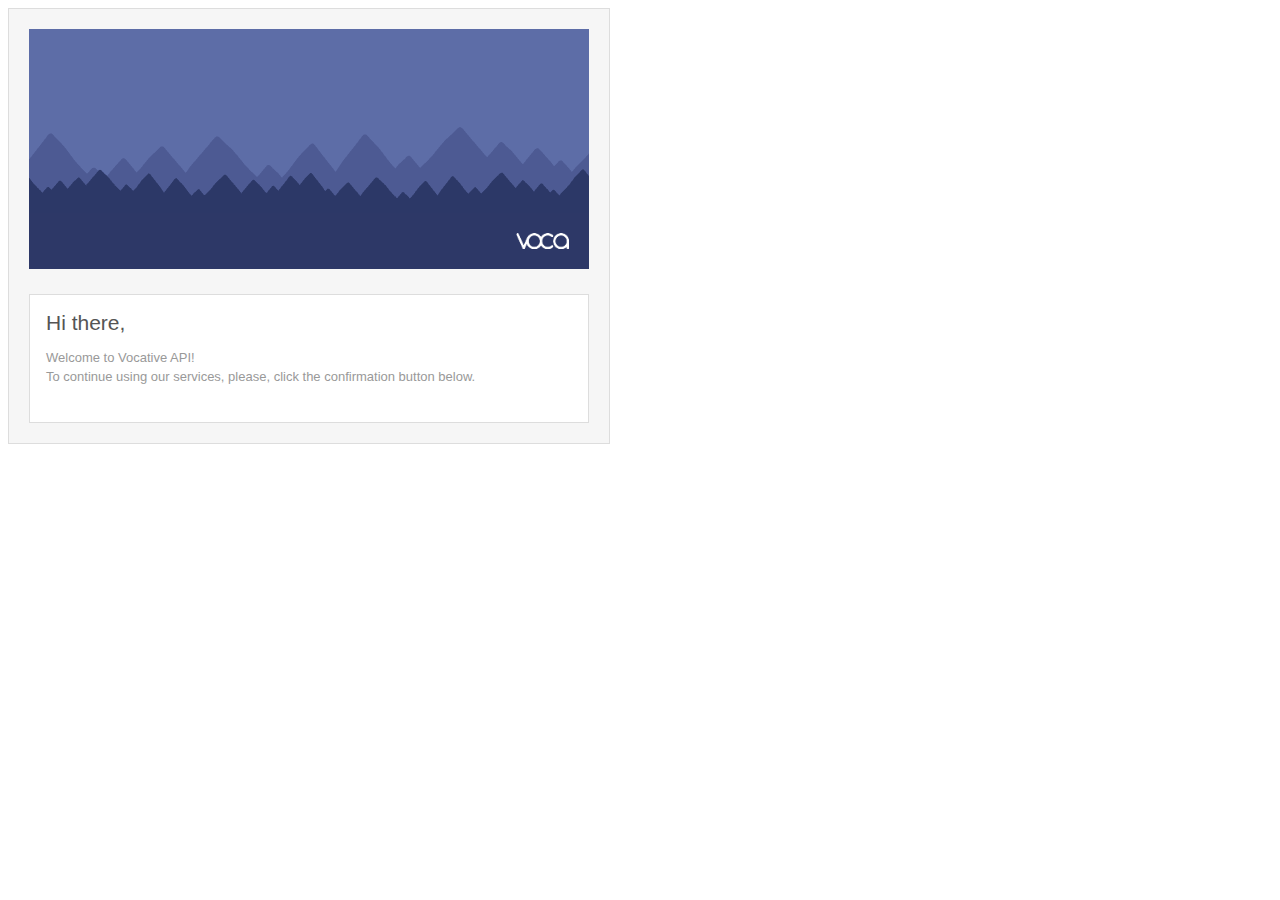
<file: static/email-templates/info.html>
<!DOCTYPE html>
<html>
<head>
    <meta charset="utf-8">
	
    <title>Vocative | Email</title>
	
    <style type="text/css">
		body {
			font-family: helvetica, sans-serif;
		}

		p{
			color:#999999;
			font-size:13px;
			line-height:19px;
			margin:0;
		}
		
		h2{
			color:#555555;
			font-size:21px;
			font-weight:normal;
			margin: 0;
		}

		a{
			color:#000000;
		}

		a.btnLink{
			padding:8px;
			background:#52619E;
			font-size:13px;
			color:#ffffff;
			text-decoration:none;
			font-weight:bold;
		}
		
		.bgItem{
			background: #ffffff;
		}
    </style>
</head>

<body>

    <table width="480" style="background-color: rgb(246, 246, 246); padding: 20px; border:1px solid #dddddd;" border="0" cellspacing="0" cellpadding="0">

        <tbody>
            <tr>
                <td class="movableContentContainer">
                    <!--UpperImage-->
                    <div class="movableContent" style="border: 0px; padding-top: 0px; position: relative;">
                        <table border="0" cellpadding="0" cellspacing="0" width="100%">
                            
                            <tr>
                                <td align="center" bgcolor="#52619E" height="184" style="background:url('imgs/bigImg.png') #52619E no-repeat;background-size:560px 184px;" valign="middle" width="560">
                                    <div class="contentEditableContainer contentImageEditable">
                                        <div class="contentEditable">
                                            <img class="banner" alt="product image" data-default="placeholder" style="display: block;" data-max-width="560" height="184" src="imgs/bigImg.png" width="560" />
                                        </div>
                                    </div>
                                </td>
                            </tr>
                        </table>
                    </div>

                    <div class="movableContent" style="border: 0px; padding-top: 0px; position: relative;">
                        <table border="0" cellpadding="0" cellspacing="0" width="100%">
                            <tr>
                                <td align="right" bgcolor="#2D3867" style="padding:20px;">
                                    <div class="contentEditableContainer contentTextEditable">
                                        <div class="contentEditable">
                                            <p style="color:#ffffff;font-size:16px;line-height:19px;">
                                                <img style="display: block;" height="16" src="imgs/logo.png" />
                                            </p>
                                        </div>
                                    </div>
                                </td>
                            </tr>
                        </table>
                    </div>

                    <div class="movableContent" style="border: 0px; padding-top: 0px; position: relative;">
                        <table border="0" cellpadding="0" cellspacing="0" width="100%">
                            <tbody>
                                <tr>
                                    <td height="25"></td>
                                </tr>
                                <tr>
                                    <td>
                                        <table align="center" class='bgItem' border="0" cellpadding="0" cellspacing="0" style="border:1px solid #dddddd" valign="top" width="100%">
                                            <tbody>
                                                <tr>
                                                    <td colspan="3" height="16"></td>
                                                </tr>
                                                <tr>
                                                    <td width="16"></td>
                                                    <td>
                                                        <table align="center" class='bgItem' border="0" cellpadding="0" cellspacing="0" valign="top" width="100%">
                                                            <tbody>
                                                                <tr>
                                                                    <td align="left" valign="top">
                                                                        <div class="contentEditableContainer contentTextEditable">
                                                                            <div class="contentEditable">
                                                                                <h2>
                                                                                    Hi there,
                                                                                </h2>
                                                                            </div>
                                                                        </div>
                                                                    </td>
                                                                </tr>
                                                                <tr>
                                                                    <td height="13"></td>
                                                                </tr>
                                                                <tr>
                                                                    <td align="left" valign="top">
                                                                        <div class="contentEditableContainer contentTextEditable">
                                                                            <div class="contentEditable">
                                                                                <p>
                                                                                    Welcome to Vocative API!<br/>
																					To continue using our services, please, click the confirmation button below.
                                                                                </p>
                                                                            </div>
                                                                        </div>
                                                                    </td>
                                                                </tr>
                                                                <tr>
                                                                    <td height="20"></td>
                                                                </tr>
                                                                
                                                            </tbody>
                                                        </table>
                                                    </td>
                                                    <td width="16"></td>
                                                </tr>
                                                <tr>
                                                    <td colspan="3" height="16"></td>
                                                </tr>
                                            </tbody>
                                        </table>
                                    </td>
                                </tr>
                            </tbody>
                        </table>
                    </div>
                </td>
            </tr>
        </tbody>
    </table>

</body>
</html>
</file>
<file: static/css/layout.css>
@charset "UTF-8";

html {
  overflow-x: hidden;
}

html, html a, body {
  -webkit-font-smoothing: antialiased;
}

body {
  font-family: Hind, sans-serif;
}

p {
  font-size: 15px;
  font-weight: 400;
  font-family: Hind, sans-serif;
  color: #a6a7aa;
  line-height: 1.4;
  margin-bottom: 15px;
}

em,
li,
li a {
  font-size: 16px;
  font-weight: 500;
  font-family: Hind, sans-serif;
  color: #515769;
}

a {
  font-family: Hind, sans-serif;
  color: #81848f;
  outline: 0;
}

a:focus, a:hover, a:active {
  outline: 0;
  color: #999caa;
  text-decoration: none;
}

.link {
  position: relative;
  font-size: 13px;
  font-weight: 600;
  font-family: Hind, sans-serif;
  text-transform: uppercase;
}

.link:after {
  position: absolute;
  top: 8px;
  right: -15px;
  width: 9px;
  height: 2px;
  background: #17bed2;
  content: " ";
}

span {
  font-size: 14px;
  font-weight: 400;
  font-family: Hind, sans-serif;
  color: #bfc1c7;
}

h1, h2, h3, h4, h5, h6 {
  font-weight: 700;
  font-family: Hind, sans-serif;
  color: #515769;
  line-height: 1.4;
  margin: 0 0 15px;
}

h1 > a, h2 > a, h3 > a, h4 > a, h5 > a, h6 > a {
  color: #515769;
}

h1 > a:hover, h2 > a:hover, h3 > a:hover, h4 > a:hover, h5 > a:hover, h6 > a:hover {
  color: #999caa;
  text-decoration: none;
}

h1 > a:focus, h2 > a:focus, h3 > a:focus, h4 > a:focus, h5 > a:focus, h6 > a:focus {
  text-decoration: none;
}

h1 {
  font-size: 40px;
}

h2 {
  font-size: 30px;
}

h3 {
  font-size: 22px;
}

h4 {
  font-size: 22px;
}

::selection {
  color: #fff;
  background: #17bed2;
  text-shadow: none;
}

::-webkit-selection {
  color: #fff;
  background: #17bed2;
  text-shadow: none;
}

::-moz-selection {
  color: #fff;
  background: #17bed2;
  text-shadow: none;
}

:active,
:focus {
  outline: none;
}

/* Section Seperator */
.section-seperator {
  border-bottom: 1px solid #edf0f2;
}

/* Content Wrapper Link */
.content-wrapper-link {
  position: absolute;
  top: 0;
  left: 0;
  right: 0;
  bottom: 0;
  display: block;
  z-index: 3;
  text-decoration: none;
}

/*------------------------------------------------------------------
  	[Blockquote]
------------------------------------------------------------------*/
.blockquote {
  position: relative;
  font-size: 17px;
  font-weight: 400;
  font-family: Hind, sans-serif;
  color: #a6a7aa;
  line-height: 1.4;
  border-left: none;
  margin-left: 20px;
}

.blockquote:before {
  position: absolute;
  top: 0;
  left: -20px;
  font-size: 60px;
  display: inline-block;
  color: #17bed2;
  content: '“';
}

/*------------------------------------------------------------------
  	[Button]
------------------------------------------------------------------*/
.btn-theme {
  position: relative;
  display: inline-block;
  line-height: 1.4;
  text-align: center;
  background-image: none;
  border-style: solid;
  white-space: nowrap;
  vertical-align: middle;
  -ms-touch-action: manipulation;
  touch-action: manipulation;
  cursor: pointer;
  -webkit-user-select: none;
  -moz-user-select: none;
  -ms-user-select: none;
  user-select: none;
}

.btn-theme:focus, .btn-theme:active:focus, .btn-theme.active:focus, .btn-theme.focus, .btn-theme:active.focus, .btn-theme.active.focus {
  outline: none;
}

.btn-theme:hover {
  transition-duration: 300ms;
  transition-property: all;
  transition-timing-function: cubic-bezier(0.7, 1, 0.7, 1);
}

.btn-theme:hover, .btn-theme:focus, .btn-theme.focus {
  text-decoration: none;
}

.btn-theme:active, .btn-theme.active {
  background-image: none;
  outline: 0;
}

.btn-theme.disabled, .btn-theme[disabled],
fieldset[disabled] .btn-theme {
  cursor: not-allowed;
  box-shadow: none;
  opacity: .65;
  pointer-events: none;
}

.btn-white-brd {
  color: #fff;
  background: transparent;
  border-color: rgba(255, 255, 255, 0.3);
  border-width: 1px;
}

.btn-white-brd:hover, .btn-white-brd:focus, .btn-white-brd.focus {
  color: #515769;
  background: #fff;
  border-color: transparent;
}

.btn-default-bg {
  color: #515769;
  background: #f3f4f5;
  border-color: transparent;
  border-width: 0;
}

.btn-default-bg:hover, .btn-default-bg:focus, .btn-default-bg.focus {
  color: #fff;
  background: #17bed2;
  border-color: transparent;
}

.btn-base-bg {
  color: #fff;
  background: #17bed2;
  border-color: transparent;
  border-width: 0;
}

.btn-base-bg:hover, .btn-base-bg:focus, .btn-base-bg.focus {
  color: #fff;
  background: #63cbd7;
  border-color: transparent;
}

.btn-theme-sm {
  font-size: 13px;
  font-weight: 600;
  padding: 15px 30px;
}

/*------------------------------------------------------------------
  	[Pricing]
------------------------------------------------------------------*/
.pricing {
  padding: 70px 45px;
  background: #fff;
  margin-top: 50px;
}

@media (max-width: 768px) {
  .pricing {
    margin-top: 0;
  }
}

.pricing.pricing-active {
  padding-top: 110px;
  padding-bottom: 110px;
  margin-top: 10px;
}

@media (max-width: 768px) {
  .pricing.pricing-active {
    margin-top: 0;
  }
}

.pricing .pricing-icon {
  display: block;
  font-size: 30px;
  color: #999caa;
  margin-bottom: 30px;
}

.pricing .pricing-list-item {
  position: relative;
  font-size: 13px;
  color: #81848f;
  padding-left: 20px;
  margin-bottom: 10px;
}

.pricing .pricing-list-item:before {
  position: absolute;
  top: 7px;
  left: 0;
  width: 9px;
  height: 2px;
  background: #17bed2;
  content: " ";
  margin-right: 10px;
}

.pricing .pricing-list-item.negative:before {
  background: #f24b4b;
}

/*------------------------------------------------------------------
  	[Promo Section]
------------------------------------------------------------------*/
@media (max-width: 991px) {
  .promo-section .promo-section-col {
    padding-top: 100px;
    padding-bottom: 100px;
  }
}

@media (min-width: 992px) {
  .promo-section {
    position: relative;
    height: 400px;
  }
  .promo-section .promo-section-col {
    width: 45%;
  }
  .promo-section .promo-section-img-left {
    position: absolute;
    top: 0;
    right: 50%;
  }
  .promo-section .promo-section-img-right {
    position: absolute;
    top: 0;
    left: 50%;
  }
  .promo-section .ver-center {
    display: table;
    height: 400px;
  }
  .promo-section .ver-center-aligned {
    display: table-cell;
    vertical-align: middle;
  }
}

/*------------------------------------------------------------------
  	[Service]
------------------------------------------------------------------*/
.service {
  background: #fff;
  padding: 50px;
}

.service .service-element,
.service .service-info {
  -webkit-transform: translate3d(0, 0, 0);
  -moz-transform: translate3d(0, 0, 0);
  transform: translate3d(0, 0, 0);
  transition-duration: 300ms;
  transition-property: all;
  transition-timing-function: cubic-bezier(0.7, 1, 0.7, 1);
}

.service .service-icon {
  display: block;
  font-size: 30px;
  color: #999caa;
  margin-bottom: 30px;
}

.service:hover .service-element {
  opacity: 0;
  -webkit-transform: translate3d(0, -100%, 0);
  -moz-transform: translate3d(0, -100%, 0);
  transform: translate3d(0, -100%, 0);
  transition-duration: 300ms;
  transition-property: all;
  transition-timing-function: cubic-bezier(0.7, 1, 0.7, 1);
}

.service:hover .service-info {
  -webkit-transform: translate3d(0, -30%, 0);
  -moz-transform: translate3d(0, -30%, 0);
  transform: translate3d(0, -30%, 0);
  transition-duration: 300ms;
  transition-property: all;
  transition-timing-function: cubic-bezier(0.7, 1, 0.7, 1);
}

/*------------------------------------------------------------------
  	[Work]
------------------------------------------------------------------*/
.work {
  position: relative;
}

.work .work-overlay {
  position: relative;
}

.work .work-overlay:before {
  position: absolute;
  top: 0;
  left: 0;
  width: 100%;
  height: 100%;
  background: transparent;
  content: " ";
  transition-duration: 300ms;
  transition-property: all;
  transition-timing-function: cubic-bezier(0.7, 1, 0.7, 1);
}

.work .work-content {
  position: absolute;
  left: 0;
  bottom: 0;
  opacity: 0;
  padding: 25px;
  -webkit-transform: translate3d(0, 20px, 0);
  -moz-transform: translate3d(0, 20px, 0);
  transform: translate3d(0, 20px, 0);
  transition-duration: 300ms;
  transition-property: all;
  transition-timing-function: cubic-bezier(0.7, 1, 0.7, 1);
}

.work:hover .work-overlay:before {
  background: rgba(0, 0, 0, 0.5);
  transition-duration: 300ms;
  transition-property: all;
  transition-timing-function: cubic-bezier(0.7, 1, 0.7, 1);
}

.work:hover .work-content {
  opacity: 1;
  -webkit-transform: translate3d(0, 0, 0);
  -moz-transform: translate3d(0, 0, 0);
  transform: translate3d(0, 0, 0);
  transition-duration: 300ms;
  transition-property: all;
  transition-timing-function: cubic-bezier(0.7, 1, 0.7, 1);
}

/*------------------------------------------------------------------
  	[LOGIN]
------------------------------------------------------------------*/

.register-login-container{
	padding:150px 0px;
}

.register-login-child-right {
	max-width: 400px;
	float:right;
	margin: 0 auto;
	padding: 20px 10px;
}

.register-login-child-left{
	max-width: 400px;
	float:left;
	margin: 0 auto;
	padding: 20px 10px;
}

@media (max-width: 991px) {

.register-login-child-right {
	max-width: 400px;
	float: none;
}

.register-login-child-left{
	max-width: 400px;
	float: none;
}

}

.forgot-password {
  display: block;
  margin-top: 20px;
  font-size: 16px;
}

/*------------------------------------------------------------------
  	[Footer]
------------------------------------------------------------------*/
.footer {
  background-color: #2D3866;
}

.footer .footer-seperator {
  border-bottom: 1px solid rgba(255, 255, 255, 0.2);
}

.footer .footer-list {
  margin-bottom: 0;
}

.footer .footer-list-item {
  color: #cbd3e1;
  margin-bottom: 25px;
}

.footer .footer-list-link {
  color: #cbd3e1;
}

.footer .footer-list-link:hover {
  color: #fff;
}

.footer .footer-input {
  background: rgba(0, 0, 0, 0.15);
}

.footer .footer-logo {
  width: 60px;
  height: auto;
}

/*------------------------------------------------------------------
  	[Header]
------------------------------------------------------------------*/
/* Fixed Top */
.navbar-fixed-top .navbar-collapse {
  max-height: 100%;
}

/* Navbar */
.header .navbar {
  margin-bottom: 0;
  border-bottom: 1px solid rgba(255, 255, 255, 0.2);
  transition-duration: 300ms;
  transition-property: all;
  transition-timing-function: cubic-bezier(0.7, 1, 0.7, 1);
  background: #4364E1;
}

/* Navbar Toggle */
.header .navbar-toggle {
  width: 25px;
  height: 25px;
  border: none;
  padding: 0;
  margin: 35px 0;
}

.header .navbar-toggle .toggle-icon {
  position: relative;
  width: 21px;
  height: 1px;
  display: inline-block;
  background: #515769;
  transition-duration: 300ms;
  transition-property: all;
  transition-timing-function: cubic-bezier(0.7, 1, 0.7, 1);
}

.header .navbar-toggle .toggle-icon:before, .header .navbar-toggle .toggle-icon:after {
  position: absolute;
  left: 0;
  background: #515769;
  content: " ";
}

.header .navbar-toggle .toggle-icon:before {
  width: 10px;
  height: 1px;
  bottom: 10px;
  -webkit-transform: rotate(0);
  -moz-transform: rotate(0);
  transform: rotate(0);
  transition-duration: 300ms;
  transition-property: all;
  transition-timing-function: cubic-bezier(0.7, 1, 0.7, 1);
}

.header .navbar-toggle .toggle-icon:after {
  width: 16px;
  height: 1px;
  top: -5px;
  -webkit-transform: rotate(0);
  -moz-transform: rotate(0);
  transform: rotate(0);
  transition-duration: 300ms;
  transition-property: all;
  transition-timing-function: cubic-bezier(0.7, 1, 0.7, 1);
}

.header .navbar-toggle:hover .toggle-icon {
  background: #17bed2;
  transition-duration: 300ms;
  transition-property: all;
  transition-timing-function: cubic-bezier(0.7, 1, 0.7, 1);
}

.header .navbar-toggle:hover .toggle-icon:before, .header .navbar-toggle:hover .toggle-icon:after {
  width: 21px;
  height: 1px;
  background: #17bed2;
  transition-duration: 300ms;
  transition-property: all;
  transition-timing-function: cubic-bezier(0.7, 1, 0.7, 1);
}

.header .navbar-toggle:hover .toggle-icon.is-clicked {
  background: rgba(81, 87, 105, 0);
}

/* Navbar Logo */
.header .logo {
  width: 100px;
  height: 100px;
  float: left;
  max-height: 95px;
  line-height: 65px;
}

.header .logo-wrap {
  display: inline-block;
  padding: 15px 0;
}

.header .logo-wrap:focus, .header .logo-wrap:hover {
  text-decoration: none;
}

.header .logo-img {
  display: inline-block;
  width: 60px;
  height: auto;
  max-width: 100%;
  max-height: 100%;
  vertical-align: middle;
}

.header .logo-img-main {
  display: inline-block;
  transition-duration: 400ms;
  transition-property: all;
  transition-timing-function: cubic-bezier(0.7, 1, 0.7, 1);
}

.header .logo-img-active {
  display: none;
  transition-duration: 400ms;
  transition-property: all;
  transition-timing-function: cubic-bezier(0.7, 1, 0.7, 1);
}

/* Navbar */
.header .navbar-nav {
  padding-left: 0;
  margin-bottom: 0;
  list-style: none;
}

/* Nav */
.header .nav-item {
  position: relative;
  display: block;
}

.header .nav-item:last-child .nav-item-child {
  padding-right: 0;
}

.header .nav-item .nav-item-hover.active:after {
  opacity: 1;
  transition-duration: 400ms;
  transition-property: all;
  transition-timing-function: cubic-bezier(0.7, 1, 0.7, 1);
}

.header .nav-item:hover .nav-item-hover:after {
  opacity: 1;
  transition-duration: 400ms;
  transition-property: all;
  transition-timing-function: cubic-bezier(0.7, 1, 0.7, 1);
}

.header .nav-item-child {
  position: relative;
  display: block;
  font-size: 13px;
  font-weight: 600;
  font-family: Hind, sans-serif;
  color: #fff;
  text-transform: uppercase;
  line-height: 55px;
  padding: 20px;
  transition-duration: 300ms;
  transition-property: all;
  transition-timing-function: cubic-bezier(0.7, 1, 0.7, 1);
}

.header .nav-item-hover {
  position: relative;
}

.header .nav-item-hover:after {
  position: absolute;
  top: 45px;
  left: 0;
  width: 9px;
  height: 2px;
  background: #17bed2;
  opacity: 0;
  content: " ";
  transition-duration: 400ms;
  transition-property: all;
  transition-timing-function: cubic-bezier(0.7, 1, 0.7, 1);
}

/* Media Queries below 991px */
@media (max-width: 991px) {
  /* Bootstrap collapse of navigation with a maximum width: 991px
    (Change it to any breakpoint you want to be collapsed) */
  .header .navbar {
    background: #fff;
  }
  .header .navbar-toggle {
    display: block;
  }
  .header .navbar-collapse.collapse {
    display: none !important;
  }
  .header .navbar-collapse.collapse.in {
    display: block !important;
  }
  .header .nav-collapse {
    padding-left: 0;
    padding-right: 0;
  }
  .header .navbar-nav {
    margin: 0;
    float: none;
  }
  .header .navbar-nav .nav-item {
    float: none;
  }
  /* Menu Container */
  .header .menu-container:before, .header .menu-container:after {
    content: " ";
    display: table;
  }
  .header .menu-container:after {
    clear: both;
  }
  /* Logo */
  .header .logo .logo-img-main {
    display: none;
  }
  .header .logo .logo-img-active {
    display: inline-block;
  }
  /* Navbar Nav */
  .header .nav-item-child {
    color: #515769;
    line-height: 1.4;
    padding: 12px 12px 12px 15px;
  }
  .header .nav-item-hover:after {
    position: absolute;
    top: 19px;
  }
}

/* Media Queries below 767px */
@media (max-width: 767px) {
  /* Menu Container */
  .header .menu-container {
    padding-left: 15px;
    padding-right: 15px;
    margin-left: 0;
    margin-right: 0;
  }
  .header .navbar > .container {
    width: auto;
    padding-left: 0;
    padding-right: 0;
    margin-left: 0;
    margin-right: 0;
  }
  .header .navbar > .container > .nav-collapse {
    padding-left: 0;
    padding-right: 0;
    margin-left: 0;
    margin-right: 0;
  }
}

/* Media Queries above 992px */
@media (min-width: 992px) {
  /* Navbar */
  .header .navbar-nav-right {
    float: right;
  }
}

/* Page On Scroll */
@media (min-width: 992px) {
  .page-on-scroll .header .navbar {
    background: #fff;
    border-bottom-color: #f0f0f0;
    transition-duration: 300ms;
    transition-property: all;
    transition-timing-function: cubic-bezier(0.7, 1, 0.7, 1);
  }
  .page-on-scroll .header .logo-img-main {
    display: none;
    transition-duration: 400ms;
    transition-property: all;
    transition-timing-function: cubic-bezier(0.7, 1, 0.7, 1);
  }
  .page-on-scroll .header .logo-img-active {
    display: inline-block;
    transition-duration: 400ms;
    transition-property: all;
    transition-timing-function: cubic-bezier(0.7, 1, 0.7, 1);
  }
  .page-on-scroll .header .nav-item-child {
    color: #515769;
    transition-duration: 300ms;
    transition-property: all;
    transition-timing-function: cubic-bezier(0.7, 1, 0.7, 1);
  }
}

/*------------------------------------------------------------------
  	[Contact]
------------------------------------------------------------------*/
.contact-list > li {
  font-size: 13px;
  color: #81848f;
  margin-bottom: 10px;
}

/*--------------------------------------------------
    [Back To Top Theme Button]
----------------------------------------------------*/
.back-to-top {
  position: fixed;
  right: 10px;
  bottom: 10px;
  display: inline-block;
  z-index: 9;
  width: 40px;
  height: 40px;
  font-size: 11px;
  font-weight: 400;
  color: #fff;
  text-align: center;
  line-height: 3;
  letter-spacing: 1px;
  text-transform: uppercase;
  background: #515769;
  border-radius: 3px;
  visibility: hidden;
  opacity: 0;
  padding: 5px;
  -webkit-transform: translate3d(0, 50px, 0);
  -moz-transform: translate3d(0, 50px, 0);
  transform: translate3d(0, 50px, 0);
  transition-duration: 300ms;
  transition-property: all;
  transition-timing-function: cubic-bezier(0.7, 1, 0.7, 1);
}

.back-to-top:hover {
  color: #fff;
  transition-duration: 300ms;
  transition-property: all;
  transition-timing-function: cubic-bezier(0.7, 1, 0.7, 1);
}

.back-to-top:focus, .back-to-top:hover {
  text-decoration: none;
}

/* The Button Becomes Visible */
.back-to-top.back-to-top-is-visible {
  visibility: visible;
  opacity: .6;
  -webkit-transform: translate3d(0, 0, 0);
  -moz-transform: translate3d(0, 0, 0);
  transform: translate3d(0, 0, 0);
  transition-duration: 300ms;
  transition-property: all;
  transition-timing-function: cubic-bezier(0.7, 1, 0.7, 1);
}

.back-to-top.back-to-top-is-visible:hover {
  opacity: 1;
  transition-duration: 300ms;
  transition-property: all;
  transition-timing-function: cubic-bezier(0.7, 1, 0.7, 1);
}

/* If the user keeps scrolling down, the button is out of focus and becomes less visible */
.back-to-top.back-to-top-fade-out {
  opacity: .4;
}

.back-to-top.back-to-top-fade-out:hover {
  opacity: 1;
  transition-duration: 300ms;
  transition-property: all;
  transition-timing-function: cubic-bezier(0.7, 1, 0.7, 1);
}

/*------------------------------------------------------------------
  	[Form Control]
------------------------------------------------------------------*/
.form-control {
  height: 50px;
  font-size: 14px;
  font-weight: 400;
  color: #a6a7aa;
  background: #fafafa;
  border: none;
  box-shadow: none;
  border-radius: 0;
  padding-left: 15px;
}

.padding-control {
  padding-top: 16px;
}

.form-control::-moz-placeholder {
  color: #a6a7aa;
}

.form-control:-ms-input-placeholder {
  color: #a6a7aa;
}

.form-control::-webkit-input-placeholder {
  color: #a6a7aa;
}

.form-control:focus {
  color: #515769;
  box-shadow: none;
}

.form-control:focus::-moz-placeholder {
  color: #515769;
}

.form-control:focus:-ms-input-placeholder {
  color: #515769;
}

.form-control:focus::-webkit-input-placeholder {
  color: #515769;
}

/*------------------------------------------------------------------
    [Full Screen Carousel]
------------------------------------------------------------------*/
.full-screen {
  background-size: cover;
  background-position: center;
  background-repeat: no-repeat;
}

/*------------------------------------------------------------------
    [Carousel]
------------------------------------------------------------------*/
.carousel-indicators {
  left: auto;
  width: auto;
  padding-left: 0;
  margin-left: 0;
}

.carousel-centered {
  position: absolute;
  top: 50%;
  -webkit-transform: translate3d(0, -50%, 0);
  -moz-transform: translate3d(0, -50%, 0);
  transform: translate3d(0, -50%, 0);
}

.carousel-title {
  font-size: 80px;
  font-weight: 700;
  color: #fff;
  line-height: 1.1;
  text-transform: uppercase;
}

@media (max-width: 768px) {
  .carousel-title {
    font-size: 60px;
  }
}

/*----------------------------------
  Custome Style of Info Window
------------------------------------*/
/* White background and box outline */
.gm-style > div:first-child > div + div > div:last-child > div > div:first-child > div {
  background-color: #fff !important;
  box-shadow: none !important;
}

/* Arrow colour */
.gm-style > div:first-child > div + div > div:last-child > div > div:first-child > div > div > div {
  background-color: #fff !important;
  box-shadow: none !important;
}

.gm-style > div:first-child > div + div > div:last-child > div > div:first-child > div:first-child {
  display: none;
}

/* Let's remove image icon inside close button */
.gm-style > div:first-child > div + div > div:last-child > div > div:last-child > img {
  display: none;
}

/* New arrow style */
.gm-style > div:first-child > div + div > div:last-child > div > div:last-child {
  overflow: inherit !important;
}

.gm-style > div:first-child > div + div > div:last-child > div > div:last-child:after {
  position: absolute;
  top: 0;
  right: 0;
  font-size: 15px;
  font-family: Simple-Line-Icons;
  color: #515769;
  content: "\e082";
}

/* Positioning of infowindow */
.gm-style-iw {
  top: 22px !important;
  left: 22px !important;
}

/*--------------------------------------------------
    [Masonry Grid]
----------------------------------------------------*/
.masonry-grid {
  position: relative;
  margin: 0 -2px;
}

.masonry-grid:before, .masonry-grid:after {
  content: " ";
  display: table;
}

.masonry-grid:after {
  clear: both;
}

.masonry-grid .masonry-grid-item {
  display: block;
  float: left;
  vertical-align: top;
  padding: 0 2px;
  margin-bottom: 4px;
}

.masonry-grid .masonry-grid-item.col-12 {
  width: 100%;
}

.masonry-grid .masonry-grid-item.col-11 {
  width: 91.66666667%;
}

.masonry-grid .masonry-grid-item.col-10 {
  width: 83.33333333%;
}

.masonry-grid .masonry-grid-item.col-9 {
  width: 75%;
}

.masonry-grid .masonry-grid-item.col-8 {
  width: 66.66666667%;
}

.masonry-grid .masonry-grid-item.col-7 {
  width: 58.33333333%;
}

.masonry-grid .masonry-grid-item.col-6 {
  width: 50%;
}

.masonry-grid .masonry-grid-item.col-5 {
  width: 41.66666667%;
}

.masonry-grid .masonry-grid-item.col-4 {
  width: 33.33333333%;
}

.masonry-grid .masonry-grid-item.col-3 {
  width: 25%;
}

.masonry-grid .masonry-grid-item.col-2 {
  width: 16.66666667%;
}

.masonry-grid .masonry-grid-item.col-1 {
  width: 8.33333333%;
}

/* Media Queries below 768px */
@media (max-width: 768px) {
  .masonry-grid .masonry-grid-item {
    width: 50%;
  }
  .masonry-grid .masonry-grid-item.col-12, .masonry-grid .masonry-grid-item.col-11, .masonry-grid .masonry-grid-item.col-10, .masonry-grid .masonry-grid-item.col-9, .masonry-grid .masonry-grid-item.col-8, .masonry-grid .masonry-grid-item.col-7, .masonry-grid .masonry-grid-item.col-6, .masonry-grid .masonry-grid-item.col-5, .masonry-grid .masonry-grid-item.col-4, .masonry-grid .masonry-grid-item.col-3, .masonry-grid .masonry-grid-item.col-2, .masonry-grid .masonry-grid-item.col-1 {
    width: 50%;
  }
}

/* Media Queries below 600px */
@media (max-width: 600px) {
  .masonry-grid .masonry-grid-item {
    width: 100%;
  }
  .masonry-grid .masonry-grid-item.col-12, .masonry-grid .masonry-grid-item.col-11, .masonry-grid .masonry-grid-item.col-10, .masonry-grid .masonry-grid-item.col-9, .masonry-grid .masonry-grid-item.col-8, .masonry-grid .masonry-grid-item.col-7, .masonry-grid .masonry-grid-item.col-6, .masonry-grid .masonry-grid-item.col-5, .masonry-grid .masonry-grid-item.col-4, .masonry-grid .masonry-grid-item.col-3, .masonry-grid .masonry-grid-item.col-2, .masonry-grid .masonry-grid-item.col-1 {
    width: 100%;
  }
}

/*------------------------------------------------------------------
    [Swiper Slider]
------------------------------------------------------------------*/
.swiper-slider {
  position: relative;
  width: 100%;
  height: 100%;
  overflow: hidden;
}

.swiper-clients-img {
  display: block;
  width: 190px;
  height: auto;
  margin: 0 auto;
  opacity: 1;
  cursor: pointer;
  transition-duration: 200ms;
  transition-property: all;
  transition-timing-function: cubic-bezier(0.7, 1, 0.7, 1);
}

.swiper-clients-img:hover {
  opacity: .8;
  transition-duration: 200ms;
  transition-property: all;
  transition-timing-function: cubic-bezier(0.7, 1, 0.7, 1);
}

/*------------------------------------------------------------------
  	[Text Colors]
------------------------------------------------------------------*/
.color-base {
  color: #17bed2;
}

.color-white {
  color: #fff;
}

.color-heading {
  color: #515769;
}

.color-subtitle {
  color: #a6a7aa;
}

.color-link {
  color: #81848f;
}

.color-link-hover {
  color: #999caa;
}

.color-sky-light {
  color: #fafafa;
}

/*------------------------------------------------------------------
  	[Background Colors]
------------------------------------------------------------------*/
.bg-color-base {
  background: #17bed2;
}

.bg-color-white {
  background: #fff;
}

.bg-color-heading {
  background: #515769;
}

.bg-color-subtitle {
  background: #a6a7aa;
}

.bg-color-link {
  background: #81848f;
}

.bg-color-link-hover {
  background: #999caa;
}

.bg-color-sky-light {
  background: #fafafa;
}

/*------------------------------------------------------------------
    [Row]
------------------------------------------------------------------*/
.row-space-1 {
  margin-right: -1px;
  margin-left: -1px;
}

.row-space-1 > [class*="col-"] {
  padding-left: 1px;
  padding-right: 1px;
}

/*------------------------------------------------------------------
  	[Content]
------------------------------------------------------------------*/
.content {
  padding-top: 40px;
  padding-bottom: 40px;
}

.content-sm {
  padding-top: 60px;
  padding-bottom: 60px;
}

.content-md {
  padding-top: 80px;
  padding-bottom: 80px;
}

.content-lg {
  padding-top: 100px;
  padding-bottom: 100px;
}

/*------------------------------------------------------------------
    [Parallax Content]
------------------------------------------------------------------*/
.parallax-content {
  padding-top: 220px;
  padding-bottom: 120px;
}

/*------------------------------------------------------------------
    [Full Width]
------------------------------------------------------------------*/
.full-width {
  width: 100%;
  height: auto;
}

/*------------------------------------------------------------------
    [Container Full Width]
------------------------------------------------------------------*/
.container-full-width {
  width: 100%;
}

.container-full-width:before, .container-full-width:after {
  content: " ";
  display: table;
}

.container-full-width:after {
  clear: both;
}

/*------------------------------------------------------------------
    [Overflow]
------------------------------------------------------------------*/
.overflow-h {
  overflow: hidden;
}

/*--------------------------------------------------
    [Font Weight]
----------------------------------------------------*/
.fweight-300 {
  font-weight: 300 !important;
}

.fweight-400 {
  font-weight: 400 !important;
}

.fweight-500 {
  font-weight: 500 !important;
}

.fweight-600 {
  font-weight: 600 !important;
}

.fweight-700 {
  font-weight: 700 !important;
}

/*------------------------------------------------------------------
    [Left margin]
------------------------------------------------------------------*/
.margin-l-0 {
  margin-left: 0 !important;
}

.margin-l-5 {
  margin-left: 5px !important;
}

.margin-l-10 {
  margin-left: 10px !important;
}

.margin-l-20 {
  margin-left: 20px !important;
}

/*------------------------------------------------------------------
    [Right margin]
------------------------------------------------------------------*/
.margin-r-0 {
  margin-right: 0 !important;
}

.margin-r-5 {
  margin-right: 5px !important;
}

.margin-r-10 {
  margin-right: 10px !important;
}

.margin-r-20 {
  margin-right: 20px !important;
}

/*------------------------------------------------------------------
    [Bottom margin]
------------------------------------------------------------------*/
.margin-b-0 {
  margin-bottom: 0 !important;
}

.margin-b-2 {
  margin-bottom: 2px !important;
}

.margin-b-5 {
  margin-bottom: 5px !important;
}

.margin-b-10 {
  margin-bottom: 10px !important;
}

.margin-b-20 {
  margin-bottom: 20px !important;
}

.margin-b-30 {
  margin-bottom: 30px !important;
}

.margin-b-40 {
  margin-bottom: 40px !important;
}

.margin-b-50 {
  margin-bottom: 50px !important;
}

.margin-b-60 {
  margin-bottom: 60px !important;
}

.margin-b-70 {
  margin-bottom: 70px !important;
}

.margin-b-80 {
  margin-bottom: 80px !important;
}

.margin-b-90 {
  margin-bottom: 90px !important;
}

.margin-b-100 {
  margin-bottom: 100px !important;
}

/*------------------------------------------------------------------
    [Top margin below 992px]
------------------------------------------------------------------*/
@media (max-width: 992px) {
  .md-margin-b-0 {
    margin-bottom: 0 !important;
  }
  .md-margin-b-2 {
    margin-bottom: 2px !important;
  }
  .md-margin-b-5 {
    margin-bottom: 5px !important;
  }
  .md-margin-b-10 {
    margin-bottom: 10px !important;
  }
  .md-margin-b-20 {
    margin-bottom: 20px !important;
  }
  .md-margin-b-30 {
    margin-bottom: 30px !important;
  }
  .md-margin-b-40 {
    margin-bottom: 40px !important;
  }
  .md-margin-b-50 {
    margin-bottom: 50px !important;
  }
  .md-margin-b-60 {
    margin-bottom: 60px !important;
  }
  .md-margin-b-70 {
    margin-bottom: 70px !important;
  }
  .md-margin-b-80 {
    margin-bottom: 80px !important;
  }
  .md-margin-b-90 {
    margin-bottom: 90px !important;
  }
  .md-margin-b-100 {
    margin-bottom: 100px !important;
  }
}

/*------------------------------------------------------------------
    [Top margin below 768px]
------------------------------------------------------------------*/
@media (max-width: 768px) {
  .sm-margin-b-0 {
    margin-bottom: 0 !important;
  }
  .sm-margin-b-2 {
    margin-bottom: 2px !important;
  }
  .sm-margin-b-5 {
    margin-bottom: 5px !important;
  }
  .sm-margin-b-10 {
    margin-bottom: 10px !important;
  }
  .sm-margin-b-20 {
    margin-bottom: 20px !important;
  }
  .sm-margin-b-30 {
    margin-bottom: 30px !important;
  }
  .sm-margin-b-40 {
    margin-bottom: 40px !important;
  }
  .sm-margin-b-50 {
    margin-bottom: 50px !important;
  }
  .sm-margin-b-60 {
    margin-bottom: 60px !important;
  }
  .sm-margin-b-70 {
    margin-bottom: 70px !important;
  }
  .sm-margin-b-80 {
    margin-bottom: 80px !important;
  }
  .sm-margin-b-90 {
    margin-bottom: 90px !important;
  }
  .sm-margin-b-100 {
    margin-bottom: 100px !important;
  }
}

/*------------------------------------------------------------------
    [Top margin below 480px]
------------------------------------------------------------------*/
@media (max-width: 480px) {
  .xs-margin-b-0 {
    margin-bottom: 0 !important;
  }
  .xs-margin-b-2 {
    margin-bottom: 2px !important;
  }
  .xs-margin-b-5 {
    margin-bottom: 5px !important;
  }
  .xs-margin-b-10 {
    margin-bottom: 10px !important;
  }
  .xs-margin-b-20 {
    margin-bottom: 20px !important;
  }
  .xs-margin-b-30 {
    margin-bottom: 30px !important;
  }
  .xs-margin-b-40 {
    margin-bottom: 40px !important;
  }
  .xs-margin-b-50 {
    margin-bottom: 50px !important;
  }
  .xs-margin-b-60 {
    margin-bottom: 60px !important;
  }
  .xs-margin-b-70 {
    margin-bottom: 70px !important;
  }
  .xs-margin-b-80 {
    margin-bottom: 80px !important;
  }
  .xs-margin-b-90 {
    margin-bottom: 90px !important;
  }
  .xs-margin-b-100 {
    margin-bottom: 100px !important;
  }
}

/*--------------------------------------------------
    [Height]
----------------------------------------------------*/
.height-100 {
  height: 100px !important;
}

.height-200 {
  height: 200px !important;
}

.height-300 {
  height: 300px !important;
}

.height-400 {
  height: 400px !important;
}
</file>
